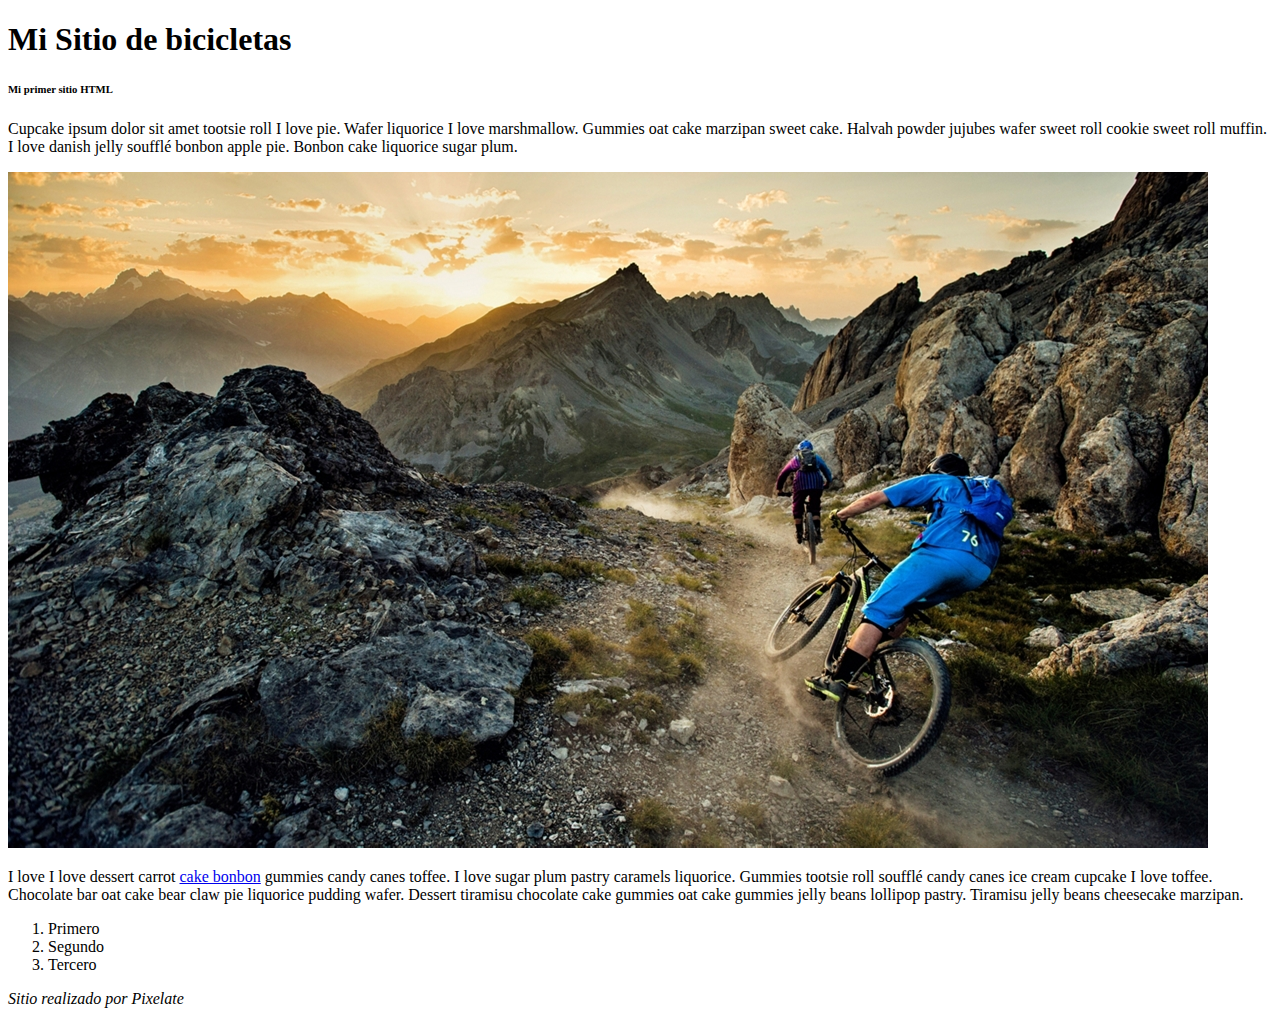
<file: 01_introduccion/index.html>
<!DOCTYPE html>
<html>
	<head>
		<meta charset="utf-8">
		<title>Bicicletas</title>
	</head>
	
	<body>

		<header id="header">
			<h1 id="titulo">Mi Sitio de bicicletas</h1>
			<h6 id="subtitulo" class="clase">Mi primer sitio HTML</h6>
		</header>

		<div id="contenidos">

			<p>Cupcake ipsum dolor sit amet tootsie roll I love pie. Wafer liquorice I love marshmallow. Gummies oat cake marzipan sweet cake. Halvah powder jujubes wafer sweet roll cookie sweet roll muffin. I love danish jelly soufflé bonbon apple pie. Bonbon cake liquorice sugar plum.</p>

			<img src="../_images/bicicleta.jpeg" alt="Bicicletas en terreno">

			<p>I love I love dessert carrot <a href="https://iambaker.net/neapolitan-rose-cake-rosette-cake/">cake bonbon</a> gummies candy canes toffee. I love sugar plum pastry caramels liquorice. Gummies tootsie roll soufflé candy canes ice cream cupcake I love toffee. Chocolate bar oat cake bear claw pie liquorice pudding wafer. Dessert tiramisu chocolate cake gummies oat cake gummies jelly beans lollipop pastry. Tiramisu jelly beans cheesecake marzipan.</p>

			<ol>
				<li>Primero</li>
				<li>Segundo</li>
				<li>Tercero</li>
			</ol>

		</div>

		<footer id="footer">
			<em>Sitio realizado por Pixelate</em>
		</footer>

	</body>
</html>
</file>
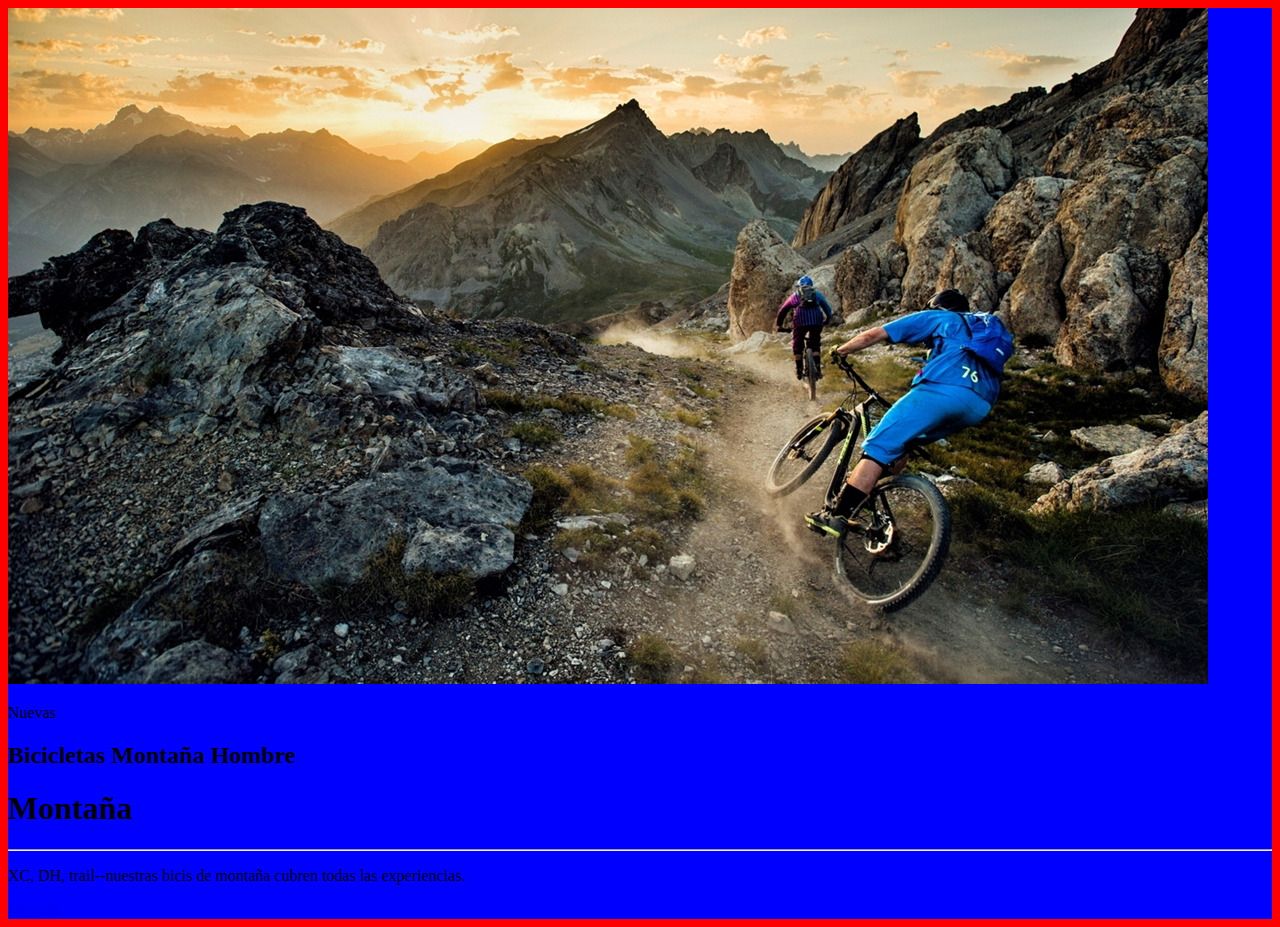
<file: 02_estructura_html/index.html>
<!DOCTYPE html>
<html>
	<head>
		<meta charset="utf-8">
		<title>Tarjeta de contenidos</title>

		<style>
			/* Seleccionar elementos */
			body { /* Selector de etiqueta */
				/* Todo lo que está dentro de las llaves corresponde a las reglas CSS que se aplican al elemento seleccionado. */
				background-color: red;
			}

			.tarjeta{/* Selector por class */
				background-color: blue;	
			}

			#tarjeta-1{/* Selector por ID */}

		</style>

	</head>
	<body>

		<div id="tarjeta-1" class="tarjeta">
			<div class="figura">
				<img src="../_images/bicicleta.jpeg" alt="Bicicletas en la montaña">
				<p>Nuevas</p>
			</div>

			<div class="cuerpo">
				<h2>Bicicletas Montaña Hombre</h2>
				<h1>Montaña</h1>

				<hr>

				<p>XC, DH, trail--nuestras bicis de montaña cubren todas las experiencias.</p>

				<a href="montana-hombre.html" title="Conoce más de nuestras bicicletas de montaña de hombre">Ver más</a>
			</div>
		</div>

	</body>	
</html>
</file>
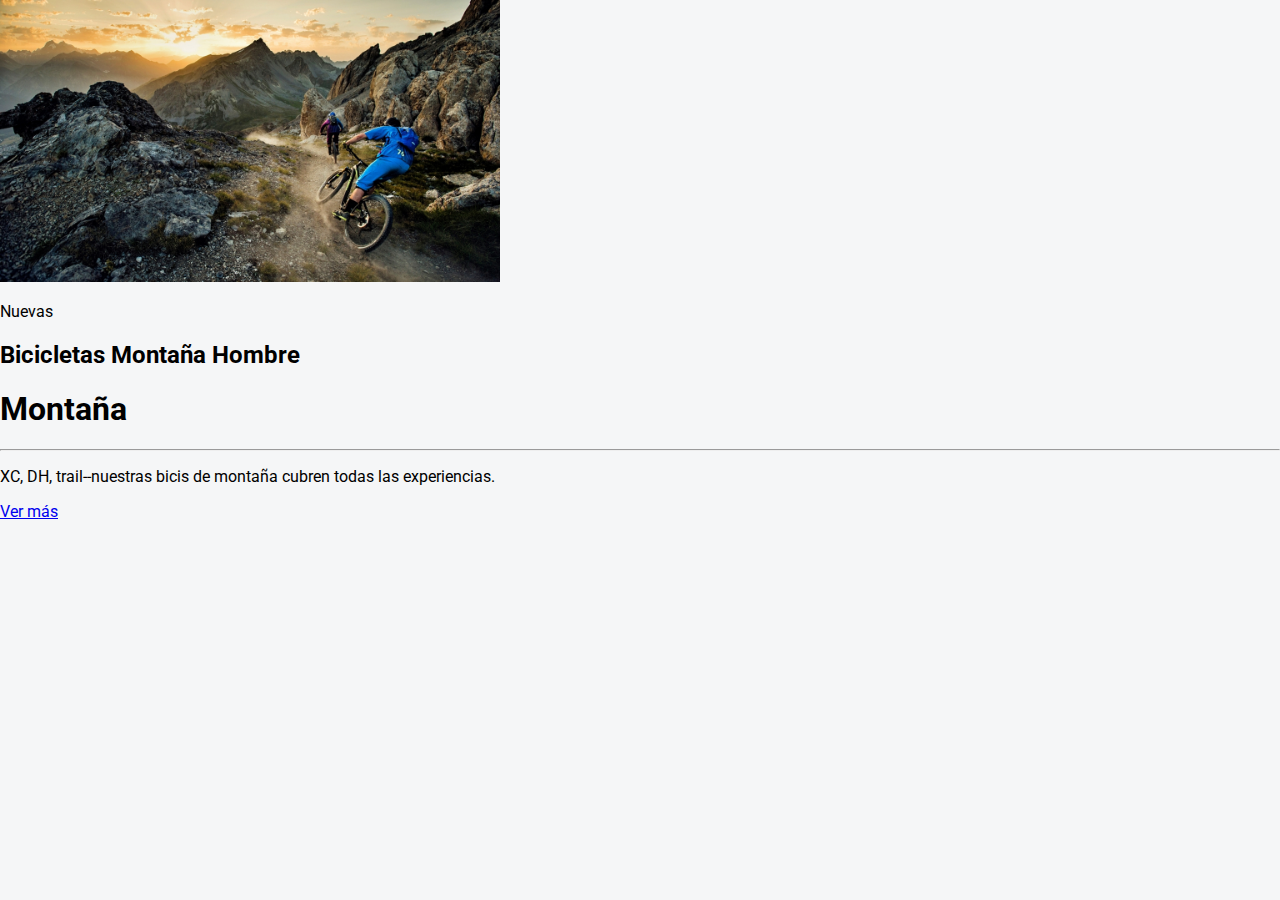
<file: 03_estilos_css/index.html>
<!DOCTYPE html>
<html>
	<head>
		<meta charset="utf-8">
		<title>Tarjeta de contenidos</title>
		<!-- Google Fonts  -->
		<link href="https://fonts.googleapis.com/css?family=Roboto:300,400,700" rel="stylesheet">
		<link type="text/css" rel="stylesheet" href="style.css" >
	</head>
	<body>

		<div id="tarjeta-1" class="tarjeta">
			<div class="figura">
				<img src="../_images/bicicleta.jpeg" alt="Bicicletas en la montaña" width="500">
				<p id="morado" class="tarjeta amarillo">Nuevas</p>
			</div>

			<div class="cuerpo">
				<h2>Bicicletas Montaña Hombre</h2>
				<h1>Montaña</h1>

				<hr>

				<p id="morado">XC, DH, trail--nuestras bicis de montaña cubren todas las experiencias.</p>

				<a href="montana-hombre.html" title="Conoce más de nuestras bicicletas de montaña de hombre">Ver más</a>
			</div>
		</div>

	</body>	
</html>
</file>
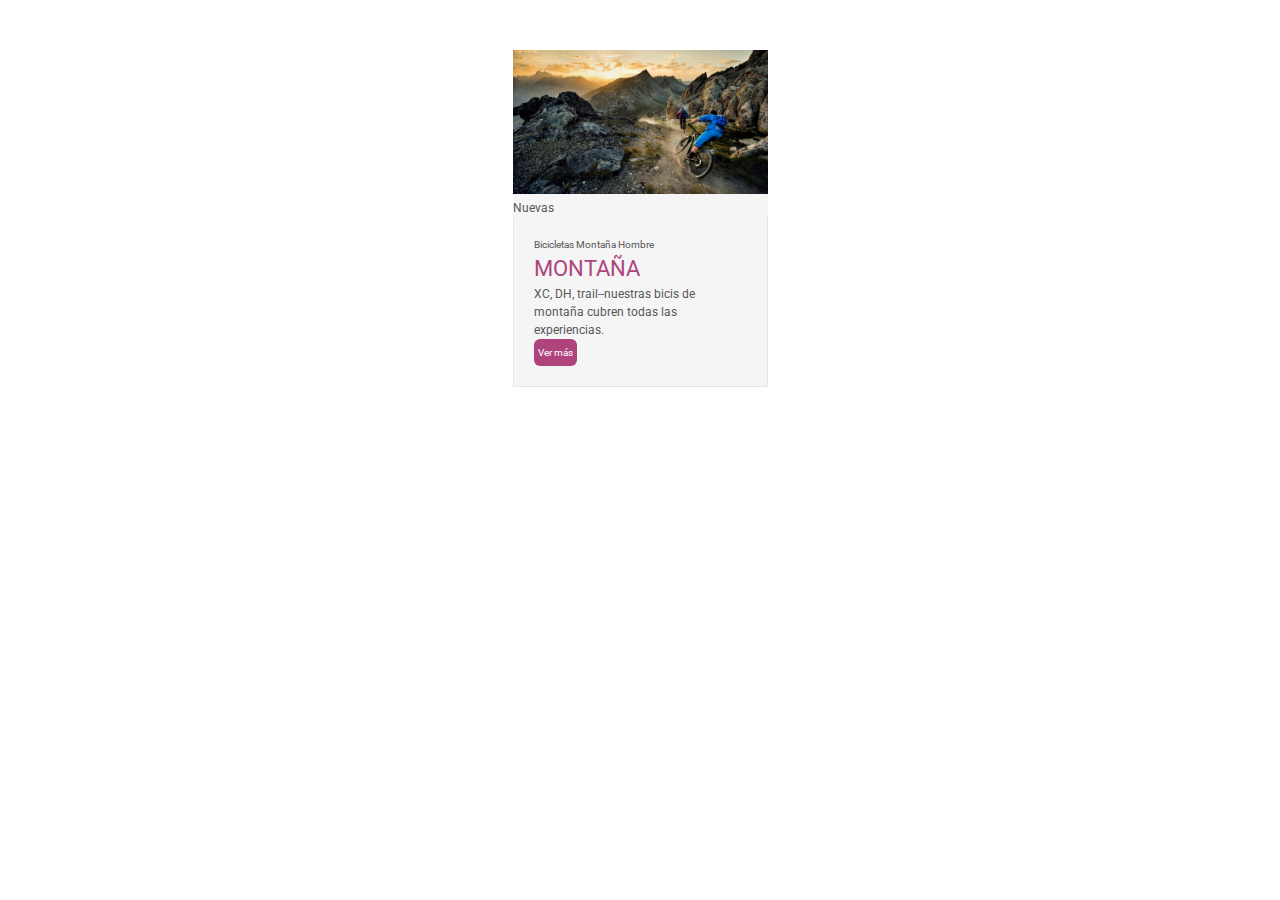
<file: 04_estilos_css/index.html>
<!DOCTYPE html>
<html>
	<head>
		<meta charset="utf-8">
		<title>Tarjeta de contenidos</title>
		<!-- Google Fonts  -->
		<link href="https://fonts.googleapis.com/css?family=Roboto:300,400,700" rel="stylesheet">
		<link rel="stylesheet" href="https://use.fontawesome.com/releases/v5.2.0/css/all.css" integrity="sha384-hWVjflwFxL6sNzntih27bfxkr27PmbbK/iSvJ+a4+0owXq79v+lsFkW54bOGbiDQ" crossorigin="anonymous">
<link type="text/css" rel="stylesheet" href="animate.css" >
		<link type="text/css" rel="stylesheet" href="style.css" >
	</head>
	<body>

		<div class="tarjeta">
			<div class="figura">
				<img src="../_images/bicicleta.jpeg" alt="Bicicletas en la montaña">
				<p>Nuevas</p>
			</div>

			<div class="cuerpo">
				<h2>Bicicletas Montaña Hombre</h2>
				<h1>Montaña</h1>

				<p>XC, DH, trail--nuestras bicis de montaña cubren todas las experiencias.</p>

<a href="montana-hombre.html" title="Conoce más de nuestras bicicletas de montaña de hombre" class="boton">Ver más <i class="fas fa-angle-right"></i></a>
			</div>
		</div>

	</body>	
</html>
</file>
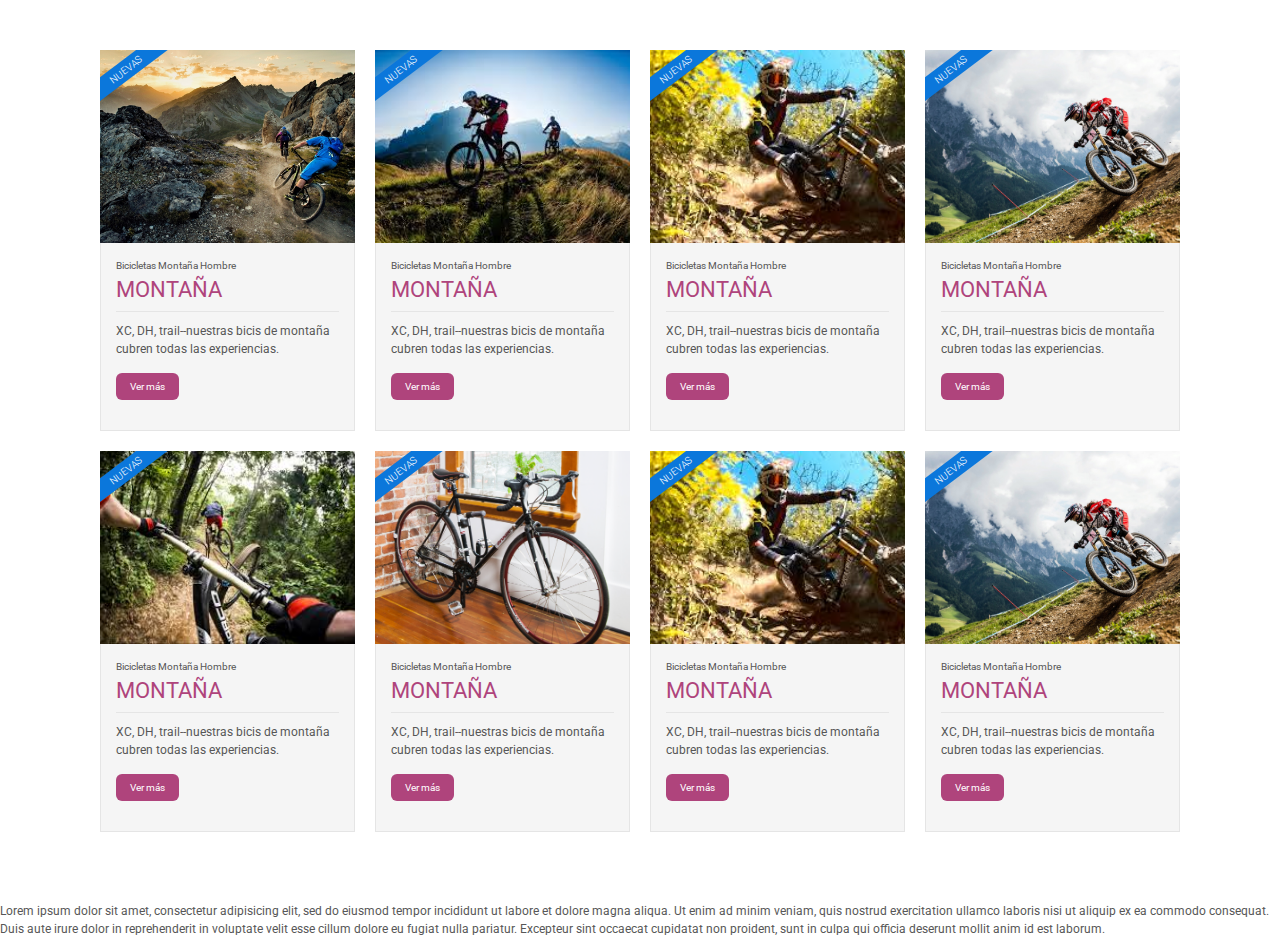
<file: 05_poscionamiento/index.html>
<!DOCTYPE html>
<html>
	<head>
		<meta charset="utf-8">
		<title>Tarjeta de contenidos</title>
		<!-- Google Fonts  -->
		<link href="https://fonts.googleapis.com/css?family=Roboto:300,400,700" rel="stylesheet">
		<link rel="stylesheet" href="https://use.fontawesome.com/releases/v5.2.0/css/all.css" integrity="sha384-hWVjflwFxL6sNzntih27bfxkr27PmbbK/iSvJ+a4+0owXq79v+lsFkW54bOGbiDQ" crossorigin="anonymous">
<link type="text/css" rel="stylesheet" href="animate.css" >
		<link type="text/css" rel="stylesheet" href="style.css" >
	</head>
	<body>

		<div class="tarjetero">

			<div class="tarjeta">
				<div class="figura" style="background-image:url(../_images/bicicleta.jpeg);">
					<!-- <img src="../_images/bicicleta.jpeg" alt="Bicicletas en la montaña"> -->
					<p class="cinta">Nuevas</p>
				</div>

				<div class="cuerpo">
					<h2>Bicicletas Montaña Hombre</h2>
					<h1>Montaña</h1>

					<p>XC, DH, trail--nuestras bicis de montaña cubren todas las experiencias.</p>

					<a href="montana-hombre.html" title="Conoce más de nuestras bicicletas de montaña de hombre" class="boton">Ver más <i class="fas fa-angle-right"></i></a>
				</div>
			</div><!-- .tarjeta -->

			<div class="tarjeta">
				<div class="figura" style="background-image:url(../_images/bicicleta02.jpeg);">
					<!-- <img src="../_images/bicicleta.jpeg" alt="Bicicletas en la montaña"> -->
					<p class="cinta">Nuevas</p>
				</div>

				<div class="cuerpo">
					<h2>Bicicletas Montaña Hombre</h2>
					<h1>Montaña</h1>

					<p>XC, DH, trail--nuestras bicis de montaña cubren todas las experiencias.</p>

					<a href="montana-hombre.html" title="Conoce más de nuestras bicicletas de montaña de hombre" class="boton">Ver más <i class="fas fa-angle-right"></i></a>
				</div>
			</div><!-- .tarjeta -->

			<div class="tarjeta">
				<div class="figura" style="background-image:url(../_images/bicicleta03.jpeg);">
					<!-- <img src="../_images/bicicleta.jpeg" alt="Bicicletas en la montaña"> -->
					<p class="cinta">Nuevas</p>
				</div>

				<div class="cuerpo">
					<h2>Bicicletas Montaña Hombre</h2>
					<h1>Montaña</h1>

					<p>XC, DH, trail--nuestras bicis de montaña cubren todas las experiencias.</p>

					<a href="montana-hombre.html" title="Conoce más de nuestras bicicletas de montaña de hombre" class="boton">Ver más <i class="fas fa-angle-right"></i></a>
				</div>
			</div><!-- .tarjeta -->

			<div class="tarjeta">
				<div class="figura" style="background-image:url(../_images/bicicleta04.jpg);">
					<!-- <img src="../_images/bicicleta.jpeg" alt="Bicicletas en la montaña"> -->
					<p class="cinta">Nuevas</p>
				</div>

				<div class="cuerpo">
					<h2>Bicicletas Montaña Hombre</h2>
					<h1>Montaña</h1>

					<p>XC, DH, trail--nuestras bicis de montaña cubren todas las experiencias.</p>

					<a href="montana-hombre.html" title="Conoce más de nuestras bicicletas de montaña de hombre" class="boton">Ver más <i class="fas fa-angle-right"></i></a>
				</div>
			</div><!-- .tarjeta -->


			<div class="tarjeta">
				<div class="figura" style="background-image:url(../_images/bicicleta05.jpeg);">
					<!-- <img src="../_images/bicicleta.jpeg" alt="Bicicletas en la montaña"> -->
					<p class="cinta">Nuevas</p>
				</div>

				<div class="cuerpo">
					<h2>Bicicletas Montaña Hombre</h2>
					<h1>Montaña</h1>

					<p>XC, DH, trail--nuestras bicis de montaña cubren todas las experiencias.</p>

					<a href="montana-hombre.html" title="Conoce más de nuestras bicicletas de montaña de hombre" class="boton">Ver más <i class="fas fa-angle-right"></i></a>
				</div>
			</div><!-- .tarjeta -->

			<div class="tarjeta">
				<div class="figura" style="background-image:url(../_images/bicicleta06.png);">
					<!-- <img src="../_images/bicicleta.jpeg" alt="Bicicletas en la montaña"> -->
					<p class="cinta">Nuevas</p>
				</div>

				<div class="cuerpo">
					<h2>Bicicletas Montaña Hombre</h2>
					<h1>Montaña</h1>

					<p>XC, DH, trail--nuestras bicis de montaña cubren todas las experiencias.</p>

					<a href="montana-hombre.html" title="Conoce más de nuestras bicicletas de montaña de hombre" class="boton">Ver más <i class="fas fa-angle-right"></i></a>
				</div>
			</div><!-- .tarjeta -->

			<div class="tarjeta">
				<div class="figura" style="background-image:url(../_images/bicicleta03.jpeg);">
					<!-- <img src="../_images/bicicleta.jpeg" alt="Bicicletas en la montaña"> -->
					<p class="cinta">Nuevas</p>
				</div>

				<div class="cuerpo">
					<h2>Bicicletas Montaña Hombre</h2>
					<h1>Montaña</h1>

					<p>XC, DH, trail--nuestras bicis de montaña cubren todas las experiencias.</p>

					<a href="montana-hombre.html" title="Conoce más de nuestras bicicletas de montaña de hombre" class="boton">Ver más <i class="fas fa-angle-right"></i></a>
				</div>
			</div><!-- .tarjeta -->

			<div class="tarjeta">
				<div class="figura" style="background-image:url(../_images/bicicleta04.jpg);">
					<!-- <img src="../_images/bicicleta.jpeg" alt="Bicicletas en la montaña"> -->
					<p class="cinta">Nuevas</p>
				</div>

				<div class="cuerpo">
					<h2>Bicicletas Montaña Hombre</h2>
					<h1>Montaña</h1>

					<p>XC, DH, trail--nuestras bicis de montaña cubren todas las experiencias.</p>

					<a href="montana-hombre.html" title="Conoce más de nuestras bicicletas de montaña de hombre" class="boton">Ver más <i class="fas fa-angle-right"></i></a>
				</div>
			</div><!-- .tarjeta -->


			<div class="clearfix"></div>
		</div><!--.tarjetero -->

		<p>Lorem ipsum dolor sit amet, consectetur adipisicing elit, sed do eiusmod
		tempor incididunt ut labore et dolore magna aliqua. Ut enim ad minim veniam,
		quis nostrud exercitation ullamco laboris nisi ut aliquip ex ea commodo
		consequat. Duis aute irure dolor in reprehenderit in voluptate velit esse
		cillum dolore eu fugiat nulla pariatur. Excepteur sint occaecat cupidatat non
		proident, sunt in culpa qui officia deserunt mollit anim id est laborum.</p>

	</body>	
</html>
</file>
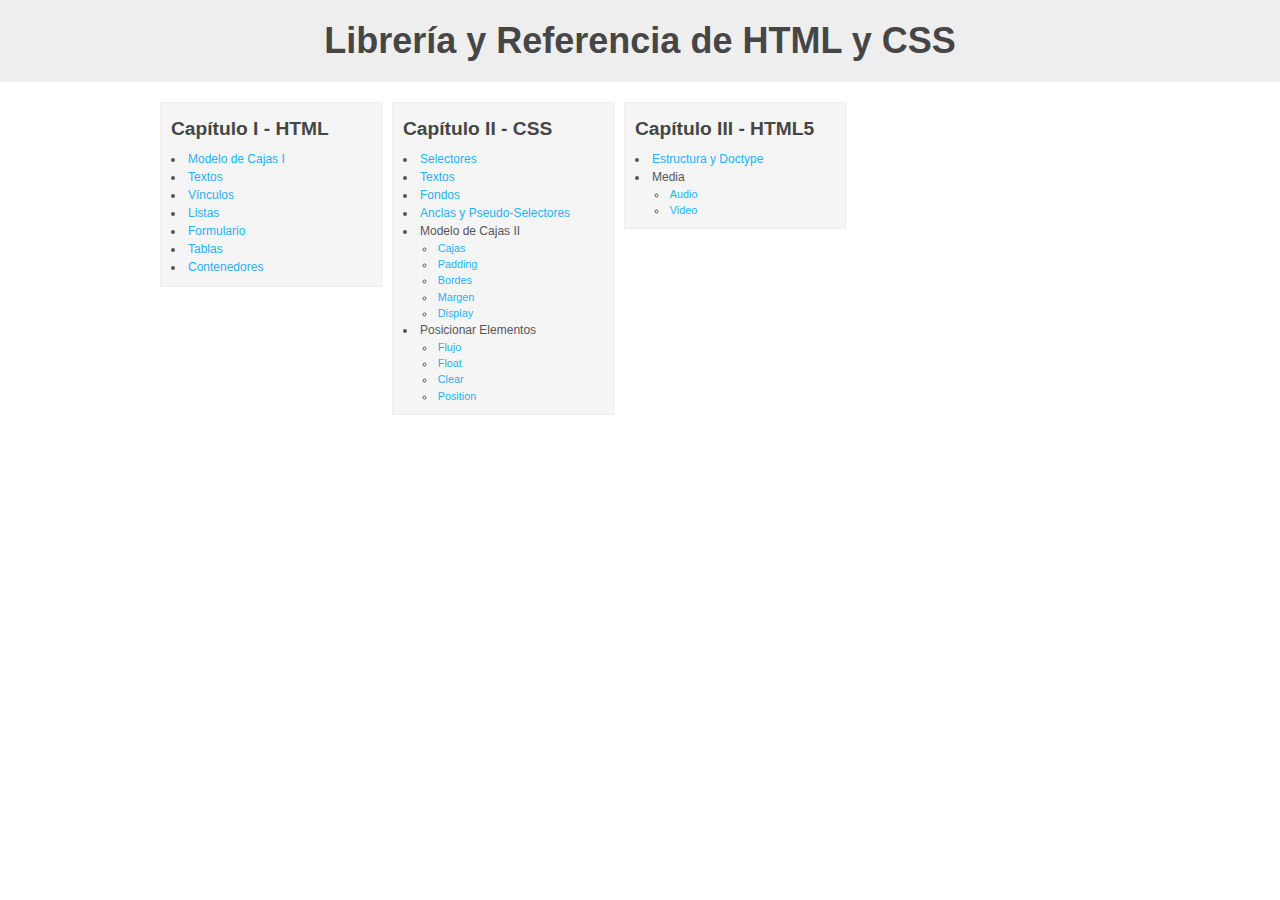
<file: _libreria/index.html>
<!doctype html>
<html lang="en">

<head>

	<meta charset="utf-8">
	<title> Dise&ntilde;o Web </title>
	<link type="text/css" rel="stylesheet" href="stylesheet.css"

</head>

<body>

	<div id="wrapper">

		<div id="header">

			<h1 class="header-main">Librer&iacute;a y Referencia de HTML y CSS</h1>

		</div>

		<div id="content-main">

			<div class="article-main">
				<h2>Cap&iacute;tulo I - HTML</h2>
				<ul>
					<li><a href="libreria-html/01-modelo-de-cajas/index.html">Modelo de Cajas I</a></li>
					<li><a href="libreria-html/02-texto/index.html">Textos</a></li>
					<li><a href="libreria-html/03-vinculos/index.html">V&iacute;nculos</a></li>
					<li><a href="libreria-html/04-listas/index.html">Listas</a></li>
					<li><a href="libreria-html/05-formularios/index.html">Formulario</a></li>
					<li><a href="libreria-html/06-tablas/index.html">Tablas</a></li>
					<li><a href="libreria-html/07-contenedores/index.html">Contenedores</a></li>

				</ul>
			</div><!--.article-->

			<div class="article-main">
				<h2>Cap&iacute;tulo II - CSS</h2>
				<ul>
					<li><a href="libreria-css/01-selectores/index.html">Selectores</a></li>
					<li><a href="libreria-css/02-texto/index.html">Textos</a></li>
					<li><a href="libreria-css/03-fondos/index.html">Fondos</a></li>
					<li><a href="libreria-css/04-anclas/index.html">Anclas y Pseudo-Selectores</a></li>
					<li>
						Modelo de Cajas II
						<ul>
							<li><a href="libreria-css/05-cajas/index.html">Cajas</a></li>
							<li><a href="libreria-css/05-cajas/pag2.html">Padding</a></li>
							<li><a href="libreria-css/05-cajas/pag3.html">Bordes</a></li>
							<li><a href="libreria-css/05-cajas/pag4.html">Margen</a></li>
							<li><a href="libreria-css/05-cajas/pag5.html">Display</a></li>
						</ul>
					</li>
					<li>
						Posicionar Elementos
						<ul>
							<li><a href="libreria-css/06-posicionar/index.html">Flujo</a></li>
							<li><a href="libreria-css/06-posicionar/pag2.html">Float</a></li>
							<li><a href="libreria-css/06-posicionar/pag3.html">Clear</a></li>
							<li><a href="libreria-css/06-posicionar/pag4.html">Position</a></li>
						</ul>
					</li>
				</ul>
			</div><!--.article-->

			<div class="article-main">
				<h2>Cap&iacute;tulo III - HTML5</h2>
				<ul>
					<li><a href="libreria-html5/01-doctype/index.html">Estructura y Doctype</a></li>
					<li>
						Media
						<ul>
							<li><a href="libreria-html5/02-media/index.html">Audio</a></li>
							<li><a href="libreria-html5/02-media/pag02.html">Video</a></li>
						</ul>
					</li>
				</ul>
			</div><!--.article-->

		</div><!-- div=content-->
	</div><!-- div=wrapper -->

</body>
</html>
</file>
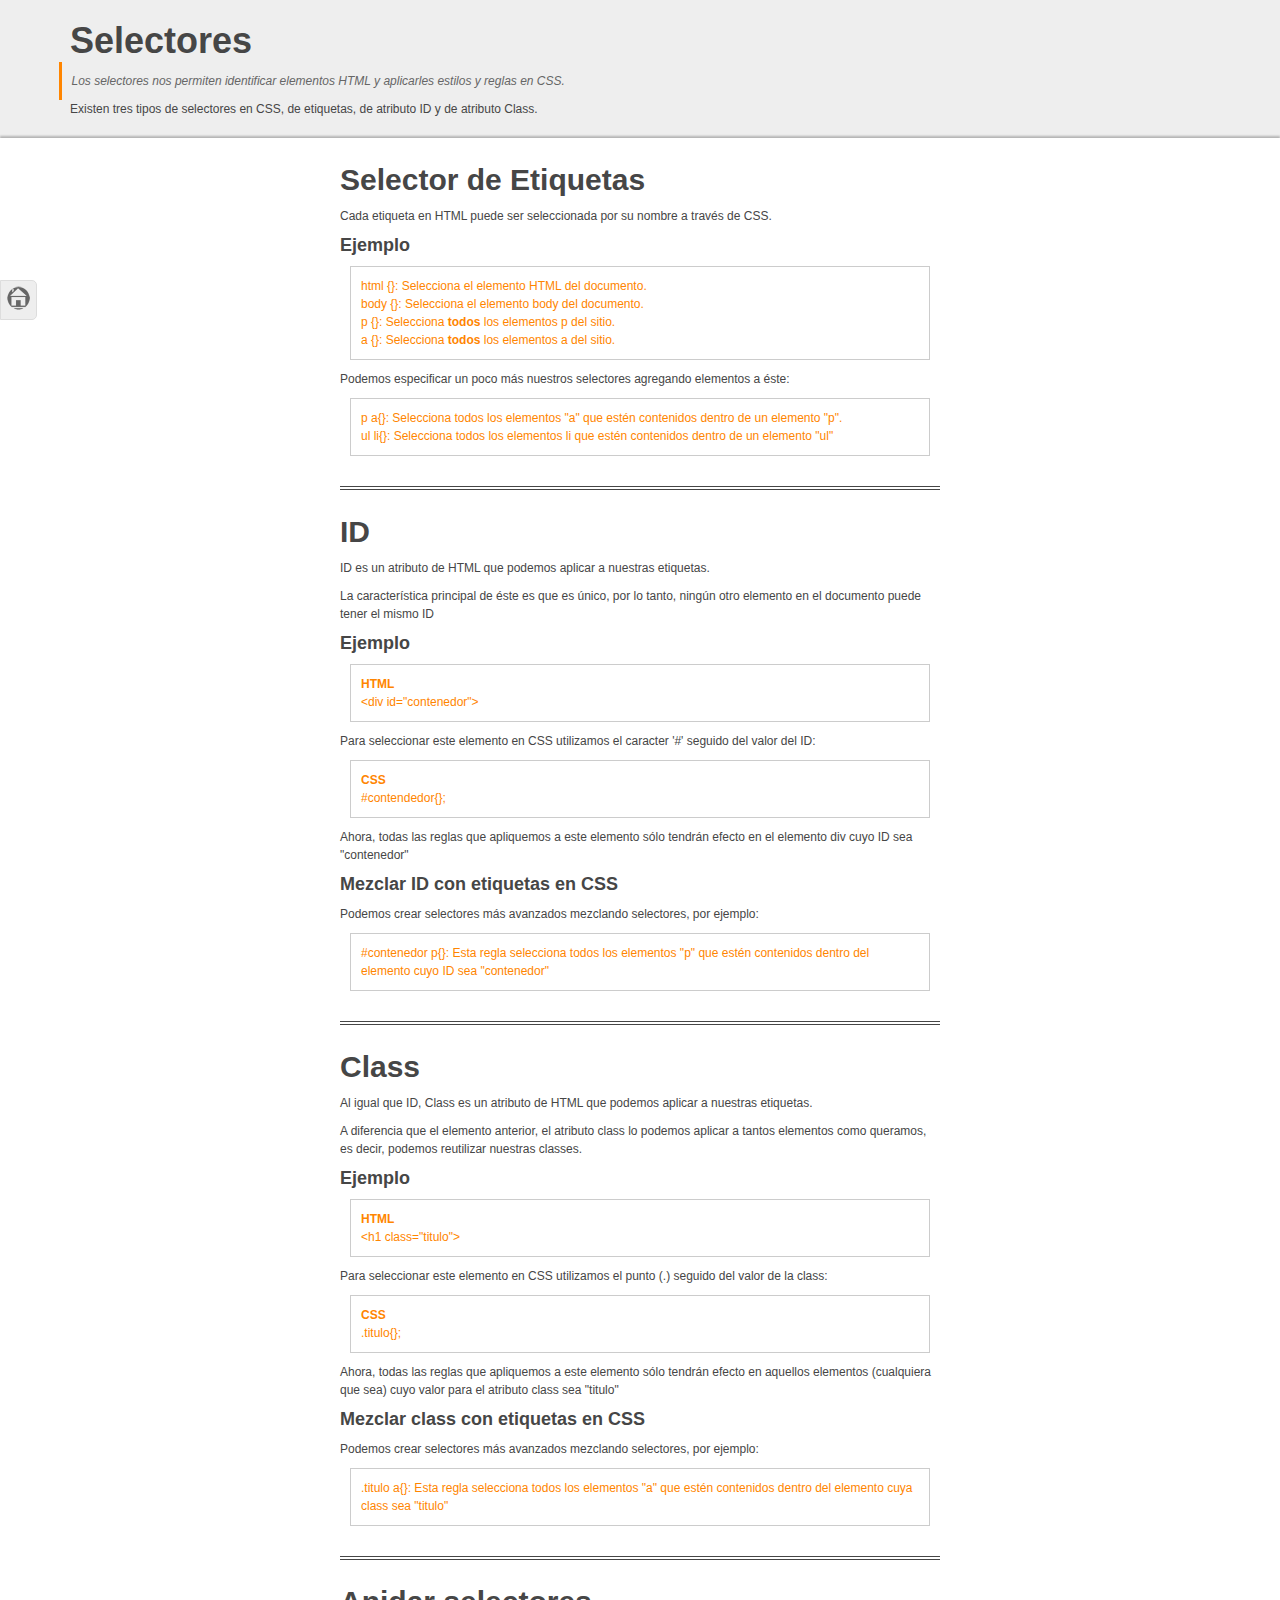
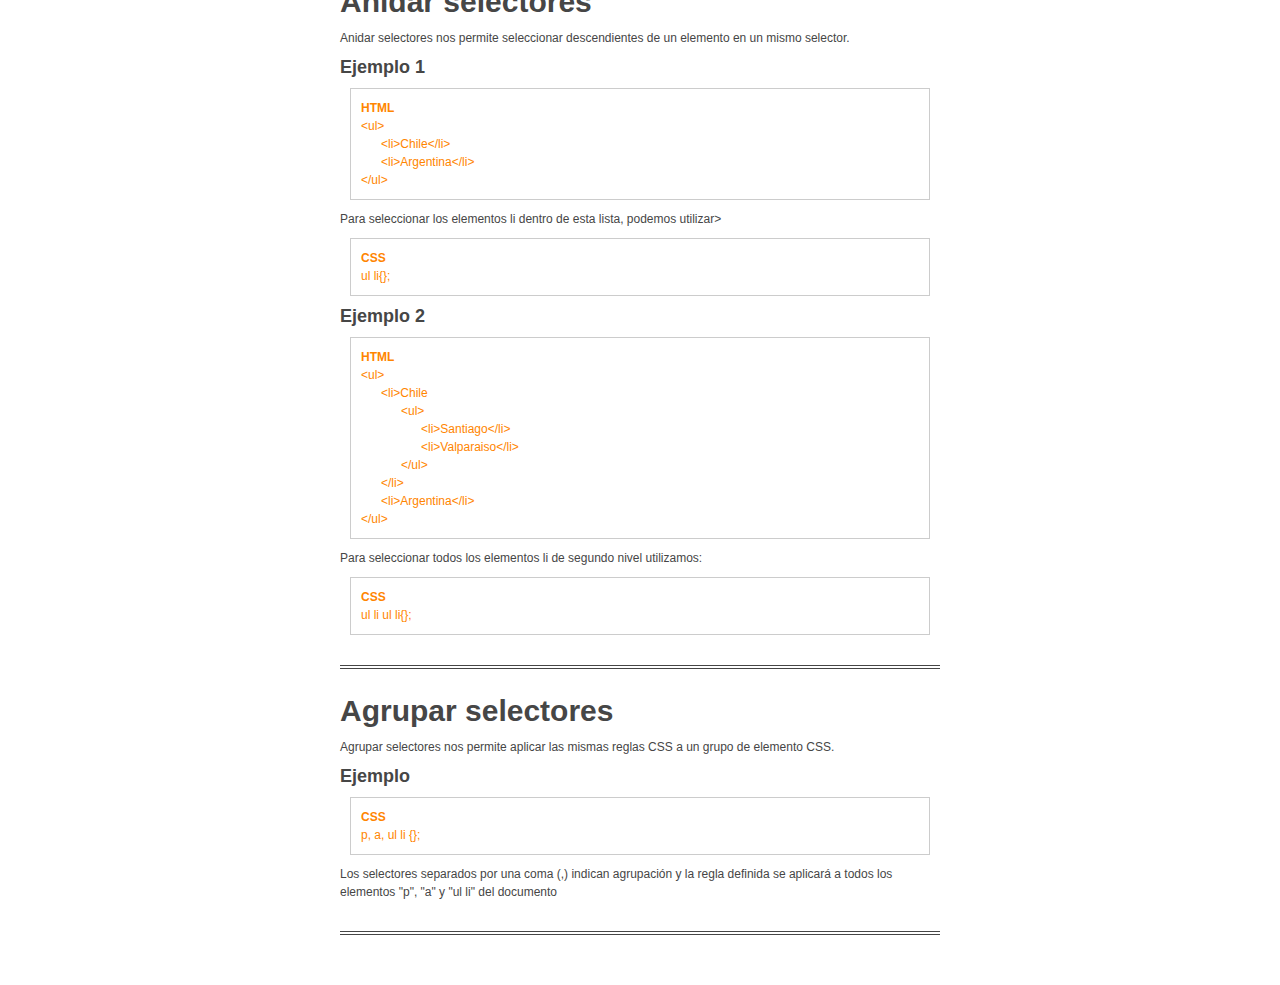
<file: _libreria/libreria-css/01-selectores/index.html>
<!doctype html>
<html lang="en">

<head>

	<meta charset="utf-8">
	<title>CSS - Selectores</title>
	<link type="text/css" rel="stylesheet" href="../../stylesheet.css"
    
</head>

<body>
	<div id="home-link">
		<a href="../../index.html" title="Volver al home"><img src="../../img/home.png" alt="Icono home" /></a>
	</div>

	<div id="wrapper">

		<div id="header">
			<h1>Selectores</h1>
			<blockquote><p>Los selectores nos permiten identificar elementos HTML y aplicarles estilos y reglas en CSS.</p></blockquote>
			<p>Existen tres tipos de selectores en CSS, de etiquetas, de atributo ID y de atributo Class.</p>
		</div>
		
		<div id="content">
	
			<div class="article">
			
				<h2>Selector de Etiquetas</h2>
				<p>Cada etiqueta en HTML puede ser seleccionada por su nombre a través de CSS.</p>
				<h4>Ejemplo</h4>
				<code>
					<span>html {}: Selecciona el elemento HTML del documento.</span>
					<span>body {}: Selecciona el elemento body del documento.</span>
					<span>p {}: Selecciona <strong>todos</strong> los elementos p del sitio.</span>
					<span>a {}: Selecciona <strong>todos</strong> los elementos a del sitio.</span>
				</code>
				
				<p>Podemos especificar un poco más nuestros selectores agregando elementos a éste:</p>
				<code>
					<span>p a{}: Selecciona todos los elementos "a" que estén contenidos dentro de un elemento "p".</span>
					<span>ul li{}: Selecciona todos los elementos li que estén contenidos dentro de un elemento "ul"</span>
				</code>
				
			</div><!--.article-->
			
			<div class="article">
			
				<h2>ID</h2>
				<p>ID es un atributo de HTML que podemos aplicar a nuestras etiquetas.</p>
				<p>La característica principal de éste es que es único, por lo tanto, ningún otro elemento en el documento puede tener el mismo ID</p>
				<h4>Ejemplo</h4>
				<code>
					<span><strong>HTML</strong></span>			
					<span>&lt;div id="contenedor"&gt;</span>
				</code>
				<p>Para seleccionar este elemento en CSS utilizamos el caracter '#' seguido del valor del ID:</p>
				<code>
					<span><strong>CSS</strong></span>	
					<span>#contendedor{};</span>
				</code>
				<p>Ahora, todas las reglas que apliquemos a este elemento sólo tendrán efecto en el elemento div cuyo ID sea "contenedor"</p>
				<h4>Mezclar ID con etiquetas en CSS</h4>
				<p>Podemos crear selectores más avanzados mezclando selectores, por ejemplo:</p>
				<code>
					<span>#contenedor p{}: Esta regla selecciona todos los elementos "p" que estén contenidos dentro del elemento cuyo ID sea "contenedor"</span>
				</code>
				
			</div><!--.article-->
			
			<div class="article">
			
				<h2>Class</h2>
				<p>Al igual que ID, Class es un atributo de HTML que podemos aplicar a nuestras etiquetas.</p>
				<p>A diferencia que el elemento anterior, el atributo class lo podemos aplicar a tantos elementos como queramos, es decir, podemos reutilizar nuestras classes.</p>
				<h4>Ejemplo</h4>
				<code>
					<span><strong>HTML</strong></span>			
					<span>&lt;h1 class="titulo"&gt;</span>
				</code>
				<p>Para seleccionar este elemento en CSS utilizamos el punto (.) seguido del valor de la class:</p>
				<code>
					<span><strong>CSS</strong></span>	
					<span>.titulo{};</span>
				</code>
				<p>Ahora, todas las reglas que apliquemos a este elemento sólo tendrán efecto en aquellos elementos (cualquiera que sea) cuyo valor para el atributo class sea "titulo"</p>
				<h4>Mezclar class con etiquetas en CSS</h4>
				<p>Podemos crear selectores más avanzados mezclando selectores, por ejemplo:</p>
				<code>
					<span>.titulo a{}: Esta regla selecciona todos los elementos "a" que estén contenidos dentro del elemento cuya class sea "titulo"</span>
				</code>
				
			</div><!--.article-->
			
			<div class="article">
			
				<h2>Anidar selectores</h2>
				<p>Anidar selectores nos permite seleccionar descendientes de un elemento en un mismo selector.</p>
				<h4>Ejemplo 1</h4>			
				<code>
					<span><strong>HTML</strong></span>
					<span>&lt;ul&gt;</span>
					<span class="indentx1">&lt;li&gt;Chile&lt;/li&gt;</span>
					<span class="indentx1">&lt;li&gt;Argentina&lt;/li&gt;</span>
					<span>&lt;/ul&gt;</span>
				</code>
				<p>Para seleccionar los elementos li dentro de esta lista, podemos utilizar></p>
				<code>
					<span><strong>CSS</strong></span>	
					<span>ul li{};</span>
				</code>
				<h4>Ejemplo 2</h4>
				<code>
					<span><strong>HTML</strong></span>
					<span>&lt;ul&gt;</span>
					<span class="indentx1">&lt;li&gt;Chile</span>
						<span class="indentx2">&lt;ul&gt;</span>
							<span class="indentx3">&lt;li&gt;Santiago&lt;/li&gt;</span>
							<span class="indentx3">&lt;li&gt;Valparaiso&lt;/li&gt;</span>
						<span class="indentx2">&lt;/ul&gt;</span>
					<span class="indentx1">&lt;/li&gt;</span>
					<span class="indentx1">&lt;li&gt;Argentina&lt;/li&gt;</span>
					<span>&lt;/ul&gt;</span>
				</code>
				<p>Para seleccionar todos los elementos li de segundo nivel utilizamos:</p>
				<code>
					<span><strong>CSS</strong></span>	
					<span>ul li ul li{};</span>
				</code>
				
			</div><!--.article-->
			
			<div class="article">
			
				<h2>Agrupar selectores</h2>
				<p>Agrupar selectores nos permite aplicar las mismas reglas CSS a un grupo de elemento CSS.</p>
				<h4>Ejemplo</h4>			
				<code>
					<span><strong>CSS</strong></span>	
					<span>p, a, ul li {};</span>
				</code>
				<p>Los selectores separados por una coma (,) indican agrupación y la regla definida se aplicará a todos los elementos "p", "a" y "ul li" del documento</p>
				
			</div><!--.article-->
			
		</div><!--#content-->
	</div><!-- #wrapper -->

</body>
</html>
</file>
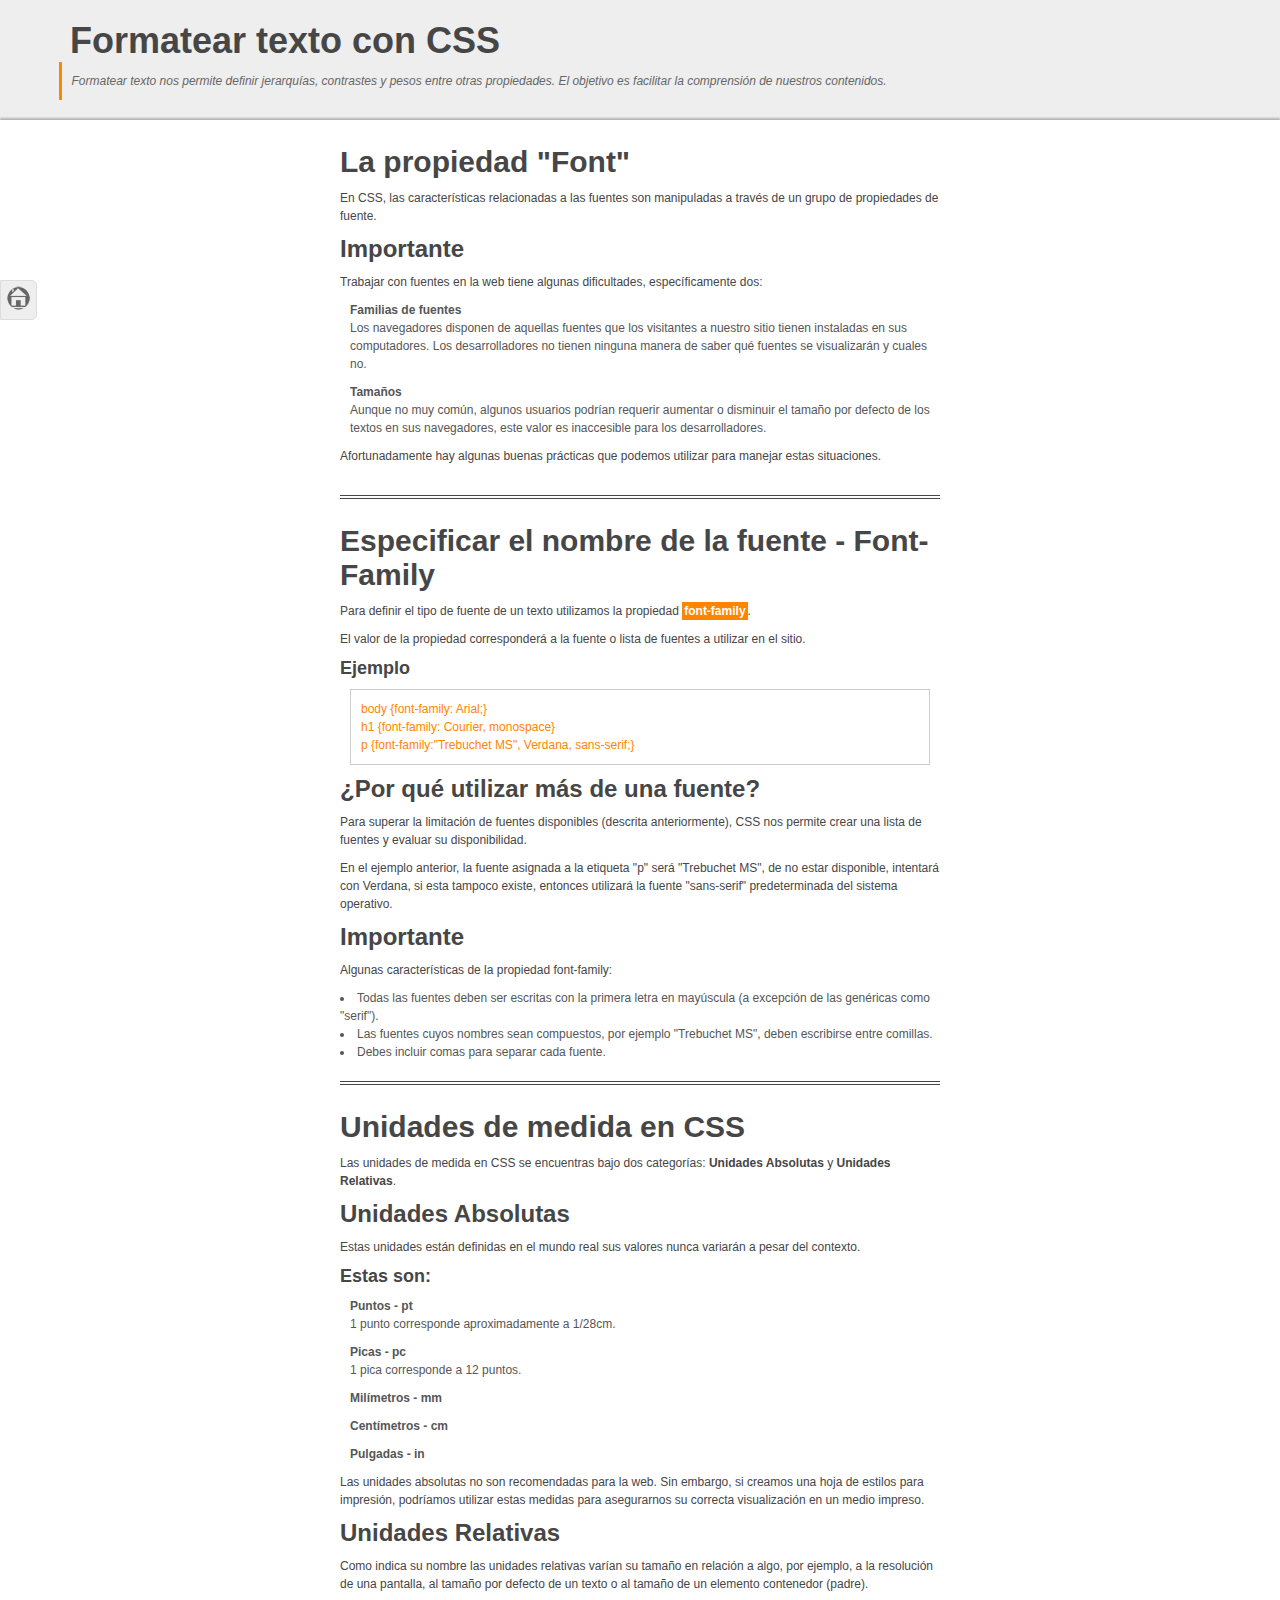
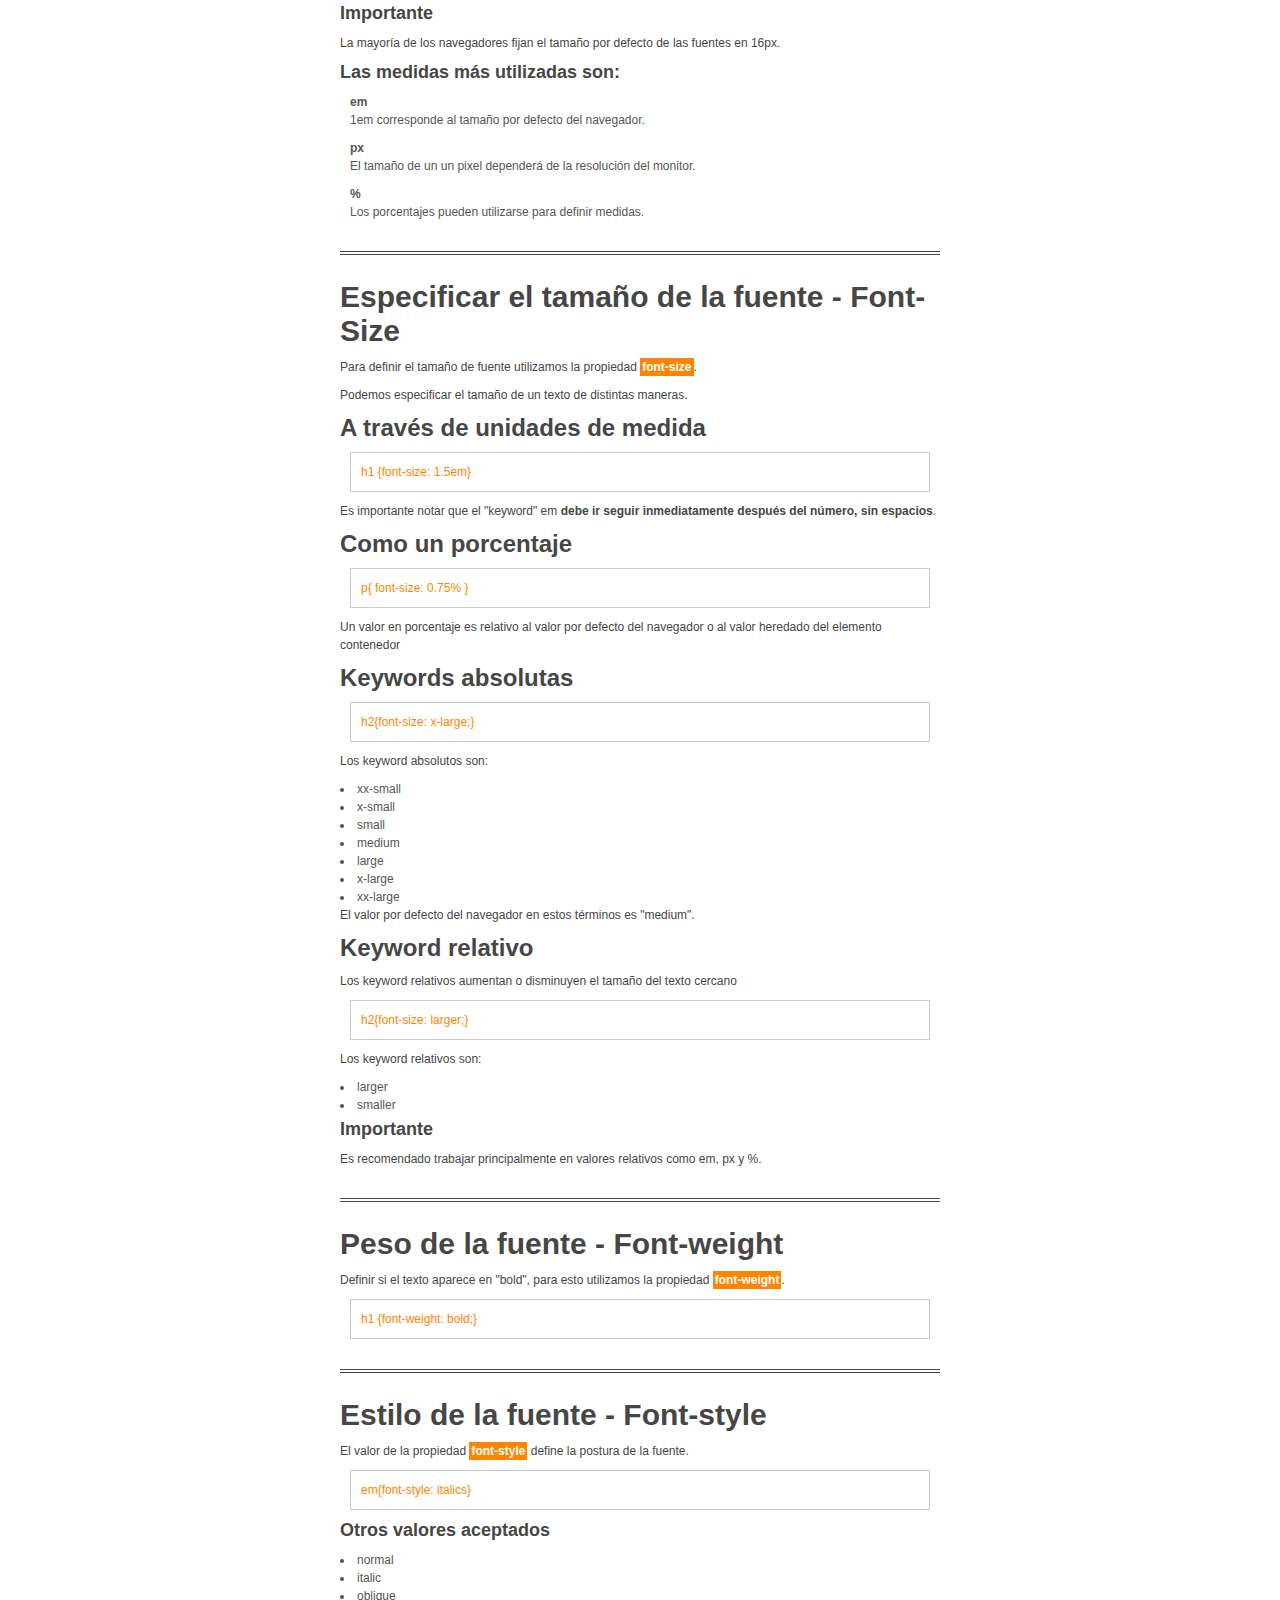
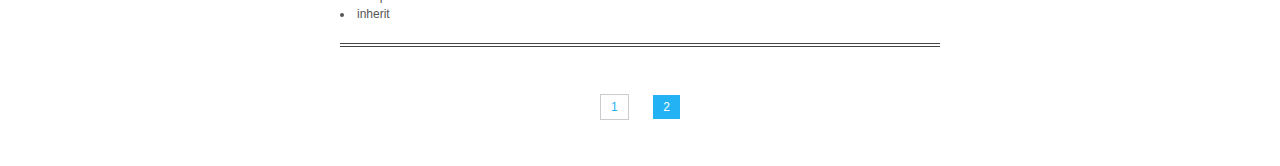
<file: _libreria/libreria-css/02-texto/index.html>
<!doctype html>
<html lang="en">

<head>

	<meta charset="utf-8">
	<title>CSS - Textos</title>
	<link type="text/css" rel="stylesheet" href="../../stylesheet.css"
    
</head>

<body>
	<div id="home-link">
		<a href="../../index.html" title="Volver al home"><img src="../../img/home.png" alt="Icono home" /></a>
	</div>

	<div id="wrapper">

		<div id="header">
			<h1>Formatear texto con CSS</h1>
			<blockquote><p>Formatear texto nos permite definir jerarquías, contrastes y pesos entre otras propiedades. El objetivo es facilitar la comprensión de nuestros contenidos.</p></blockquote>
		</div>
		
		<div id="content">
	
			<div class="article">
			
				<h2>La propiedad "Font"</h2>
				<p>En CSS, las características relacionadas a las fuentes son manipuladas a través de un grupo de propiedades de fuente.</p>
				<h3>Importante</h3>
				<p>Trabajar con fuentes en la web tiene algunas dificultades, específicamente dos:</p>
				<dl>
					<dt>Familias de fuentes</dt>
					<dd>Los navegadores disponen de aquellas fuentes que los visitantes a nuestro sitio tienen instaladas en sus computadores. Los desarrolladores no tienen ninguna manera de saber qué fuentes se visualizarán y cuales no.</dd>
					<dt>Tamaños</dt>
					<dd>Aunque no muy común, algunos usuarios podrían requerir aumentar o disminuir el tamaño por defecto de los textos en sus navegadores, este valor es inaccesible para los desarrolladores.</dd>
				</dl>
				<p>Afortunadamente hay algunas buenas prácticas que podemos utilizar para manejar estas situaciones.</p>
			</div><!--.article-->
			
			<div class="article">
			
				<h2>Especificar el nombre de la fuente - Font-Family</h2>
				<p>Para definir el tipo de fuente de un texto utilizamos la propiedad <span class="highlight">font-family</span>.</p>
				<p>El valor de la propiedad corresponderá a la fuente o lista de fuentes a utilizar en el sitio.</p>
				<h4>Ejemplo</h4>
				<code>				
					<span>body {font-family: Arial;}</span>
					<span>h1 {font-family: Courier, monospace}</span>
					<span>p {font-family:"Trebuchet MS", Verdana, sans-serif;}</span>
				</code>
				<h3>&iquest;Por qué utilizar más de una fuente?</h3>
				<p>Para superar la limitación de fuentes disponibles (descrita anteriormente), CSS nos permite crear una lista de fuentes y evaluar su disponibilidad.</p>
				<p>En el ejemplo anterior, la fuente asignada a la etiqueta "p" será "Trebuchet MS", de no estar disponible, intentará con Verdana, si esta tampoco existe, entonces utilizará la fuente "sans-serif" predeterminada del sistema operativo.</p>
				<h3>Importante</h3>
				<p>Algunas características de la propiedad font-family:</p>
				<ul>
					<li>Todas las fuentes deben ser escritas con la primera letra en mayúscula (a excepción de las genéricas como "serif").</li>
					<li>Las fuentes cuyos nombres sean compuestos, por ejemplo "Trebuchet MS", deben escribirse entre comillas.</li>
					<li>Debes incluir comas para separar cada fuente.</li>
				</ul>
				
			</div><!--.article-->
			
			<div class="article">
				<h2>Unidades de medida en CSS</h2>
				<p>Las unidades de medida en CSS se encuentras bajo dos categorías: <strong>Unidades Absolutas</strong> y <strong>Unidades Relativas</strong>.</p>
				<h3>Unidades Absolutas</h3>
				<p>Estas unidades están definidas en el mundo real sus valores nunca variarán a pesar del contexto.</p>
				<h4>Estas son:</h4>
				<dl>
					<dt>Puntos - pt</dt>
					<dd>1 punto corresponde aproximadamente a 1/28cm.</dd>
					<dt>Picas - pc</dt>
					<dd>1 pica corresponde a 12 puntos.</dd>
					<dt>Milímetros - mm</dt>
					<dd></dd>
					<dt>Centímetros - cm</dt>
					<dd></dd>
					<dt>Pulgadas - in</dt>
					<dd></dd>
				</dl>
				<p>Las unidades absolutas no son recomendadas para la web. Sin embargo, si creamos una hoja de estilos para impresión, podríamos utilizar estas medidas para asegurarnos su correcta visualización en un medio impreso.</p>
				
				<h3>Unidades Relativas</h3>
				<p>Como indica su nombre las unidades relativas varían su tamaño en relación a algo, por ejemplo, a la resolución de una pantalla, al tamaño por defecto de un texto o al tamaño de un elemento contenedor (padre).</p>
				<h4>Importante</h4>
				<p>La mayoría de los navegadores fijan el tamaño por defecto de las fuentes en 16px.</p>
				<h4>Las medidas más utilizadas son:</h4>
				<dl>
					<dt>em</dt>
					<dd>1em corresponde al tamaño por defecto del navegador.</dd>
					<dt>px</dt>
					<dd>El tamaño de un un pixel dependerá de la resolución del monitor.</dd>
					<dt>%</dt>
					<dd>Los porcentajes pueden utilizarse para definir medidas.</dd>
				</dl>
			</div><!--.article-->
			
			<div class="article">
			
				<h2>Especificar el tamaño de la fuente - Font-Size</h2>
				<p>Para definir el tamaño de fuente utilizamos la propiedad <span class="highlight">font-size</span>.</p>
				<p>Podemos especificar el tamaño de un texto de distintas maneras.</p>
				<h3>A través de unidades de medida</h3>
				<code>				
					<span>h1 {font-size: 1.5em}</span>
				</code>
				<p>Es importante notar que el "keyword" em <strong>debe ir seguir inmediatamente después del número, sin espacios</strong>.</p>
				<h3>Como un porcentaje</h3>
				<code>				
					<span>p{ font-size: 0.75% }</span>
				</code>
				<p>Un valor en porcentaje es relativo al valor por defecto del navegador o al valor heredado del elemento contenedor</p>
				<h3>Keywords absolutas</h3>
				<code>
					<span>h2{font-size: x-large;}
				</code>
				<p>Los keyword absolutos son:</p>
				<ul>
					<li>xx-small</li>
					<li>x-small</li>
					<li>small</li>
					<li>medium</li>
					<li>large</li>
					<li>x-large</li>
					<li>xx-large</li>
				</ul>
				<p>El valor por defecto del navegador en estos términos es "medium".</p>
				<h3>Keyword relativo</h3>
				<p>Los keyword relativos aumentan o disminuyen el tamaño del texto cercano</p>
				<code>
					<span>h2{font-size: larger;}
				</code>
				<p>Los keyword relativos son:</p>
				<ul>
					<li>larger</li>
					<li>smaller</li>
				</ul>
				
				<h4>Importante</h4>
				<p>Es recomendado trabajar principalmente en valores relativos como em, px y %.</p>
			</div><!--.article-->
			
			<div class="article">
				<h2>Peso de la fuente - Font-weight</h2>
				<p>Definir si el texto aparece en "bold", para esto utilizamos la propiedad <span class="highlight">font-weight</span>.</p>
				<code>
					<span>h1 {font-weight: bold;}</span>
				</code>
			</div><!--.article-->
			
			<div class="article">
				<h2>Estilo de la fuente - Font-style</h2>
				<p>El valor de la propiedad <span class="highlight">font-style</span> define la postura de la fuente.</p>
				<code>
					<span>em{font-style: italics}</span>
				</code>
				<h4>Otros valores aceptados</h4>
				<ul>
					<li>normal</li>
					<li>italic</li>
					<li>oblique</li>
					<li>inherit</li>
				</ul>
			</div><!--.article-->
			
		</div><!--#content-->
	</div><!-- #wrapper -->
	
	<div id="paginacion">
		<ul>
			<li><a href="#" class="actual">1</a></li>
			<li><a href="pag2.html">2</a></li>						
		</ul>
	</div>

</body>
</html>
</file>
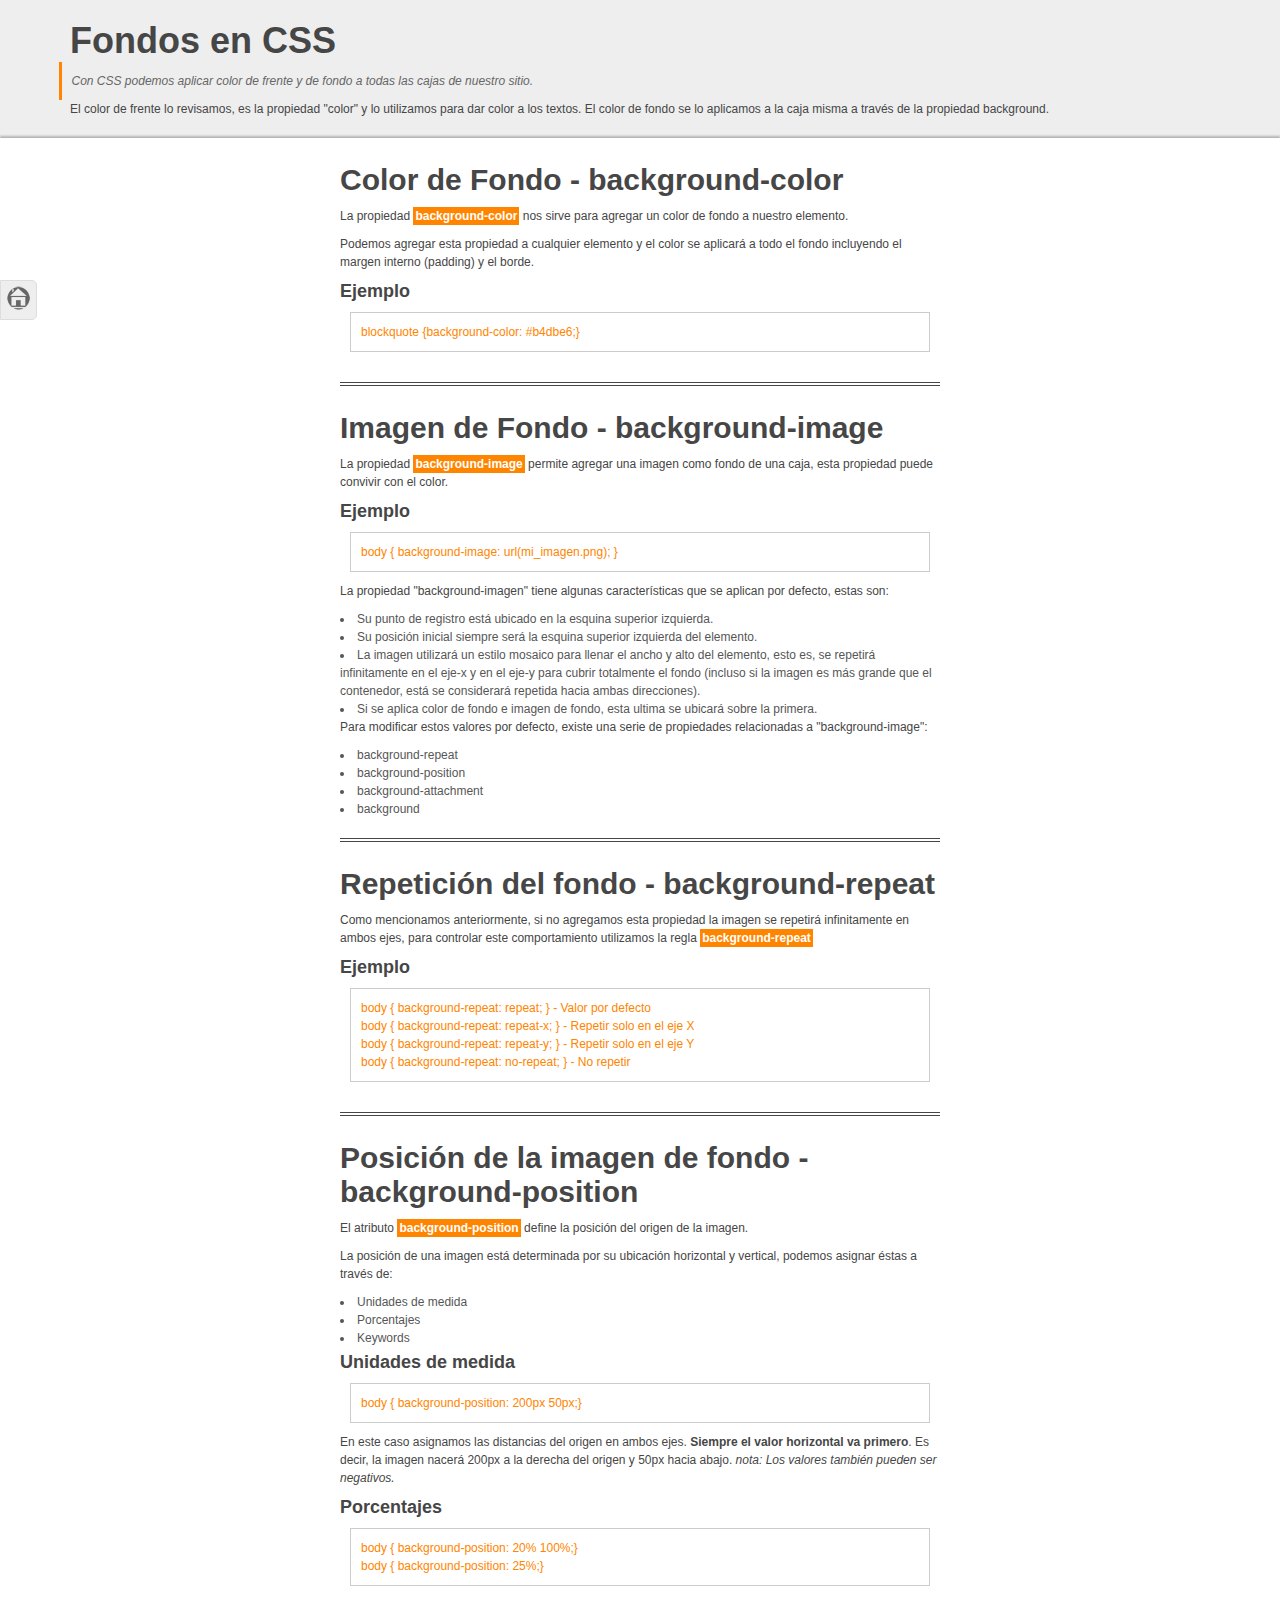
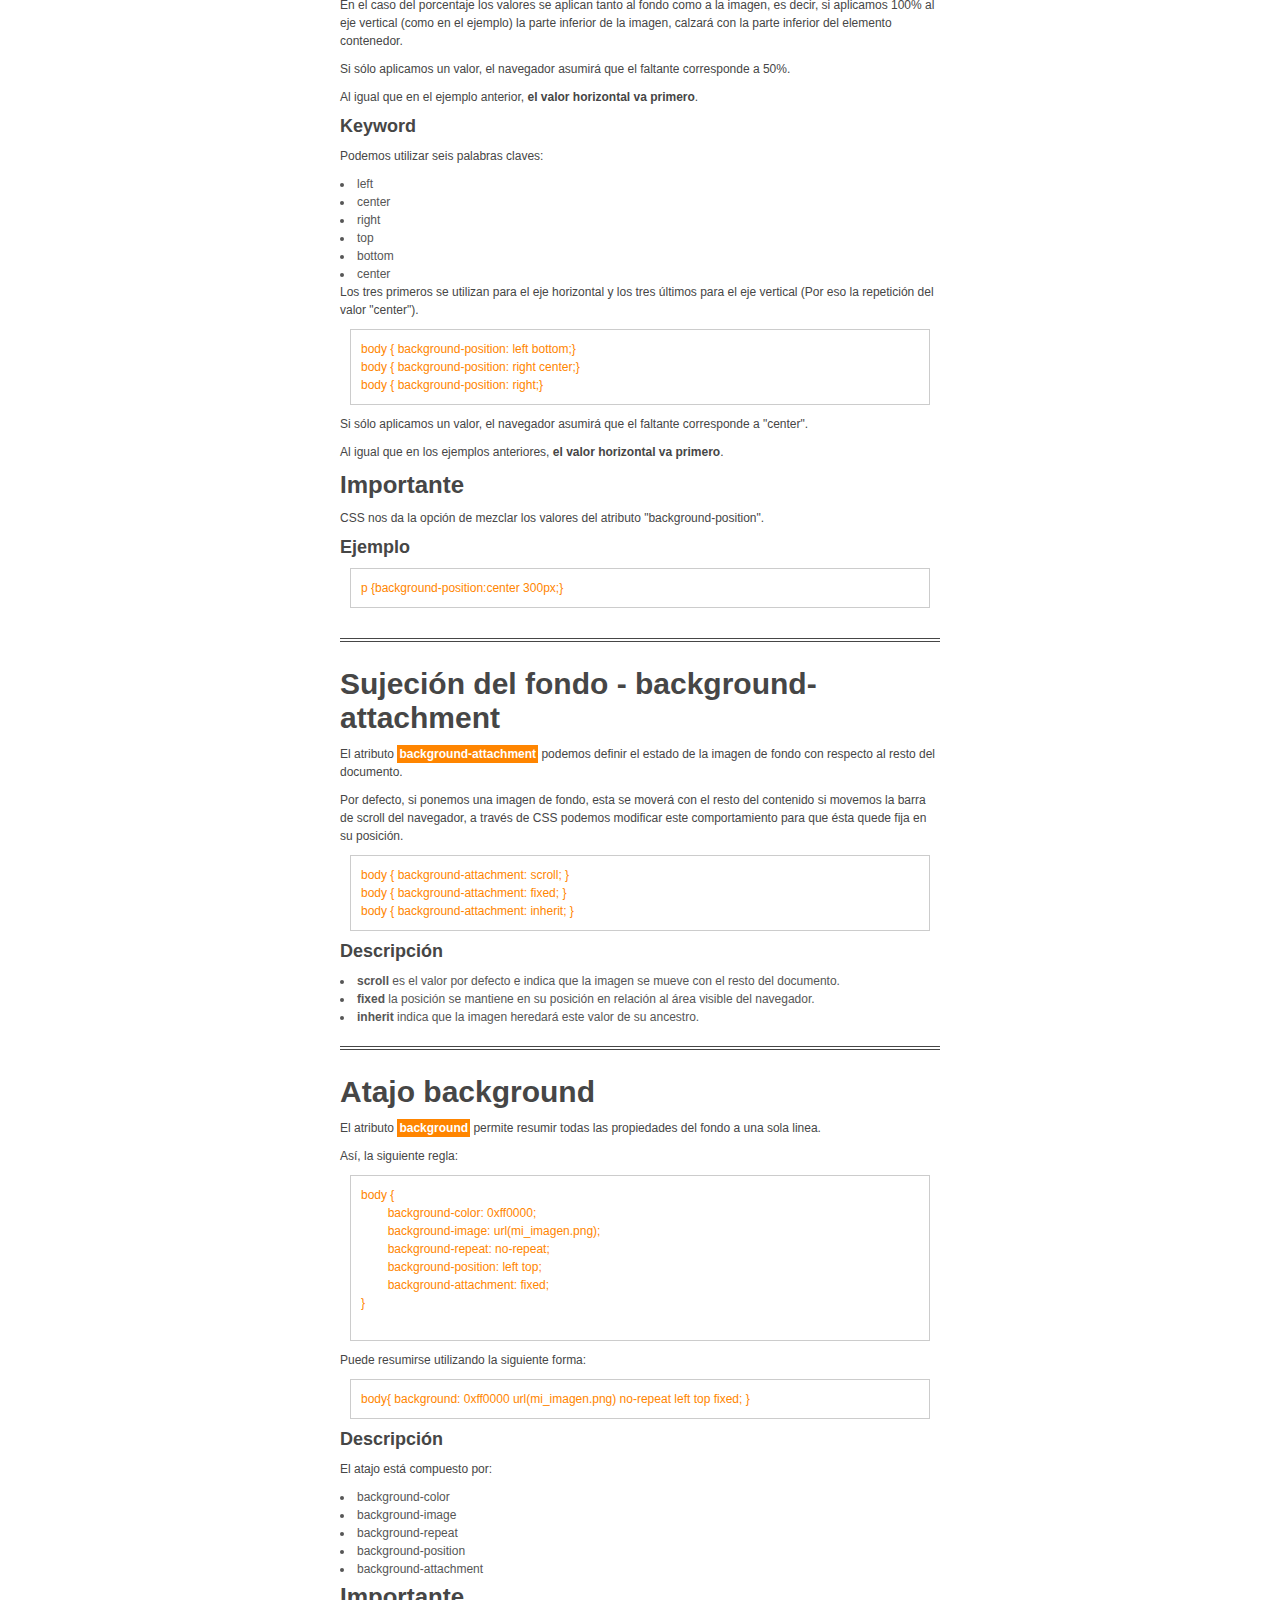
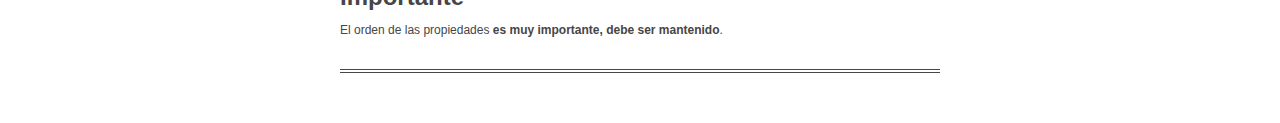
<file: _libreria/libreria-css/03-fondos/index.html>
<!doctype html>
<html lang="en">

<head>

	<meta charset="utf-8">
	<title>CSS - Fondos</title>
	<link type="text/css" rel="stylesheet" href="../../stylesheet.css"
    
</head>

<body>
	<div id="home-link">
		<a href="../../index.html" title="Volver al home"><img src="../../img/home.png" alt="Icono home" /></a>
	</div>

	<div id="wrapper">

		<div id="header">
			<h1>Fondos en CSS</h1>
			<blockquote><p>Con CSS podemos aplicar color de frente y de fondo a todas las cajas de nuestro sitio.</p></blockquote>
			<p>El color de frente lo revisamos, es la propiedad "color" y lo utilizamos para dar color a los textos. El color de fondo se lo aplicamos a la caja misma a través de la propiedad background.</p>
		</div>
		
		<div id="content">
	
			<div class="article">
			
				<h2>Color de Fondo - background-color</h2>
				<p>La propiedad <span class="highlight">background-color</span> nos sirve para agregar un color de fondo a nuestro elemento.</p>
				<p>Podemos agregar esta propiedad a cualquier elemento y el color se aplicará a todo el fondo incluyendo el margen interno (padding) y el borde.</p>
				<h4>Ejemplo</h4>
				<code>				
					<span>blockquote {background-color: #b4dbe6;}</span>
				</code>
				
			</div><!--.article-->
			
			<div class="article">
			
				<h2>Imagen de Fondo - background-image</h2>
				<p>La propiedad <span class="highlight">background-image</span> permite agregar una imagen como fondo de una caja, esta propiedad puede convivir con el color. </p>
				<h4>Ejemplo</h4>
				<code>				
					<span>body { background-image: url(mi_imagen.png); }</span>
				</code>
				<p>La propiedad "background-imagen" tiene algunas características que se aplican por defecto, estas son:</p>
				<ul>
					<li>Su punto de registro está ubicado en la esquina superior izquierda.</li>
					<li>Su posición inicial siempre será la esquina superior izquierda del elemento.</li>
					<li>La imagen utilizará un estilo mosaico para llenar el ancho y alto del elemento, esto es, se repetirá infinitamente en el eje-x y en el eje-y para cubrir totalmente el fondo (incluso si la imagen es más grande que el contenedor, está se considerará repetida hacia ambas direcciones).</li>
					<li>Si se aplica color de fondo e imagen de fondo, esta ultima se ubicará sobre la primera.</li>
				</ul>
				<p>Para modificar estos valores por defecto, existe una serie de propiedades relacionadas a "background-image":</p>
				<ul>
					<li>background-repeat</li>
					<li>background-position</li>
					<li>background-attachment</li>
					<li>background</li>
				</ul>
				
			</div><!--.article-->
			
			<div class="article">
			
				<h2>Repetición del fondo - background-repeat</h2>
				<p>Como mencionamos anteriormente, si no agregamos esta propiedad la imagen se repetirá infinitamente en ambos ejes, para controlar este comportamiento utilizamos la regla <span class="highlight">background-repeat</span></p>
				<h4>Ejemplo</h4>
				<code>				
					<span>body { background-repeat: repeat; } - Valor por defecto</span>
					<span>body { background-repeat: repeat-x; } - Repetir solo en el eje X</span>
					<span>body { background-repeat: repeat-y; } - Repetir solo en el eje Y</span>
					<span>body { background-repeat: no-repeat; } - No repetir</span>
				</code>
				
			</div><!--.article-->
			
			<div class="article">
			
				<h2>Posición de la imagen de fondo - background-position</h2>
				<p>El atributo <span class="highlight">background-position</span> define la posición del origen de la imagen.</p>
				<p>La posición de una imagen está determinada por su ubicación horizontal y vertical, podemos asignar éstas a través de:</p>
				<ul>
					<li>Unidades de medida</li>
					<li>Porcentajes</li>
					<li>Keywords</li>
				</ul>
				<h4>Unidades de medida</h4>
				<code>				
					<span>body { background-position: 200px 50px;}</span>
				</code>
				<p>En este caso asignamos las distancias del origen en ambos ejes. <strong>Siempre el valor horizontal va primero</strong>. Es decir, la imagen nacerá 200px a la derecha del origen y 50px hacia abajo. <em>nota: Los valores también pueden ser negativos.</em></p>
				
				<h4>Porcentajes</h4>
				<code>				
					<span>body { background-position: 20% 100%;}</span>
					<span>body { background-position: 25%;}</span>
				</code>
				<p>En el caso del porcentaje los valores se aplican tanto al fondo como a la imagen, es decir, si aplicamos 100% al eje vertical (como en el ejemplo) la parte inferior de la imagen, calzará con la parte inferior del elemento contenedor.</em></p>
				<p>Si sólo aplicamos un valor, el navegador asumirá que el faltante corresponde a 50%.</p>
				<p>Al igual que en el ejemplo anterior, <strong>el valor horizontal va primero</strong>.</p>
				
				<h4>Keyword</h4>
				<p>Podemos utilizar seis palabras claves:</p>
				<ul>
					<li>left</li>
					<li>center</li>
					<li>right</li>
					<li>top</li>
					<li>bottom</li>
					<li>center</li>
				</ul>
				<p>Los tres primeros se utilizan para el eje horizontal y los tres últimos para el eje vertical (Por eso la repetición del valor "center").</p>
				<code>				
					<span>body { background-position: left bottom;}</span>
					<span>body { background-position: right center;}</span>
					<span>body { background-position: right;}</span>
				</code>
				<p>Si sólo aplicamos un valor, el navegador asumirá que el faltante corresponde a "center".</p>
				<p>Al igual que en los ejemplos anteriores, <strong>el valor horizontal va primero</strong>.</p>
				
				<h3>Importante</h3>
				<p>CSS nos da la opción de mezclar los valores del atributo "background-position".</p>
				<h4>Ejemplo</h4>
				<code>
					<span>p {background-position:center 300px;}</span>
				</code>
				
			</div><!--.article-->
			
			<div class="article">
			
				<h2>Sujeción del fondo - background-attachment</h2>
				<p>El atributo <span class="highlight">background-attachment</span> podemos definir el estado de la imagen de fondo con respecto al resto del documento.</p>
				<p>Por defecto, si ponemos una imagen de fondo, esta se moverá con el resto del contenido si movemos la barra de scroll del navegador, a través de CSS podemos modificar este comportamiento para que ésta quede fija en su posición.</p>
				<code>				
					<span>body { background-attachment: scroll; }</span>
					<span>body { background-attachment: fixed; }</span>
					<span>body { background-attachment: inherit; }</span>
				</code>
				<h4>Descripción</h4>
				<ul>
					<li><strong>scroll</strong> es el valor por defecto e indica que la imagen se mueve con el resto del documento.</li>
					<li><strong>fixed</strong> la posición se mantiene en su posición en relación al área visible del navegador.</li>
					<li><strong>inherit</strong> indica que la imagen heredará este valor de su ancestro.</li>
				</ul>
				
			</div><!--.article-->
			
			<div class="article">
			
				<h2>Atajo background</h2>
				<p>El atributo <span class="highlight">background</span> permite resumir todas las propiedades del fondo a una sola linea.</p>
				<p>Así, la siguiente regla:</p>
				<code>
					<span>
					<pre>
body {
	background-color: 0xff0000;
	background-image: url(mi_imagen.png);
	background-repeat: no-repeat;
	background-position: left top;
	background-attachment: fixed;
}
					</pre>
					</span>
				</code>
				
				<p>Puede resumirse utilizando la siguiente forma:</p>
				<code><span>
body{
	background: 0xff0000 url(mi_imagen.png) no-repeat left top fixed;
}
				</span></code>
				<h4>Descripción</h4>
				<p>El atajo está compuesto por: </p>
				<ul>
					<li>background-color</li>
					<li>background-image</li>
					<li>background-repeat</li>
					<li>background-position</li>
					<li>background-attachment</li>
				</ul>
				<h3>Importante</h3>
				<p>El orden de las propiedades <strong>es muy importante, debe ser mantenido</strong>.</p>
				
			</div><!--.article-->
			
						
		</div><!--#content-->
	</div><!-- #wrapper -->

</body>
</html>
</file>
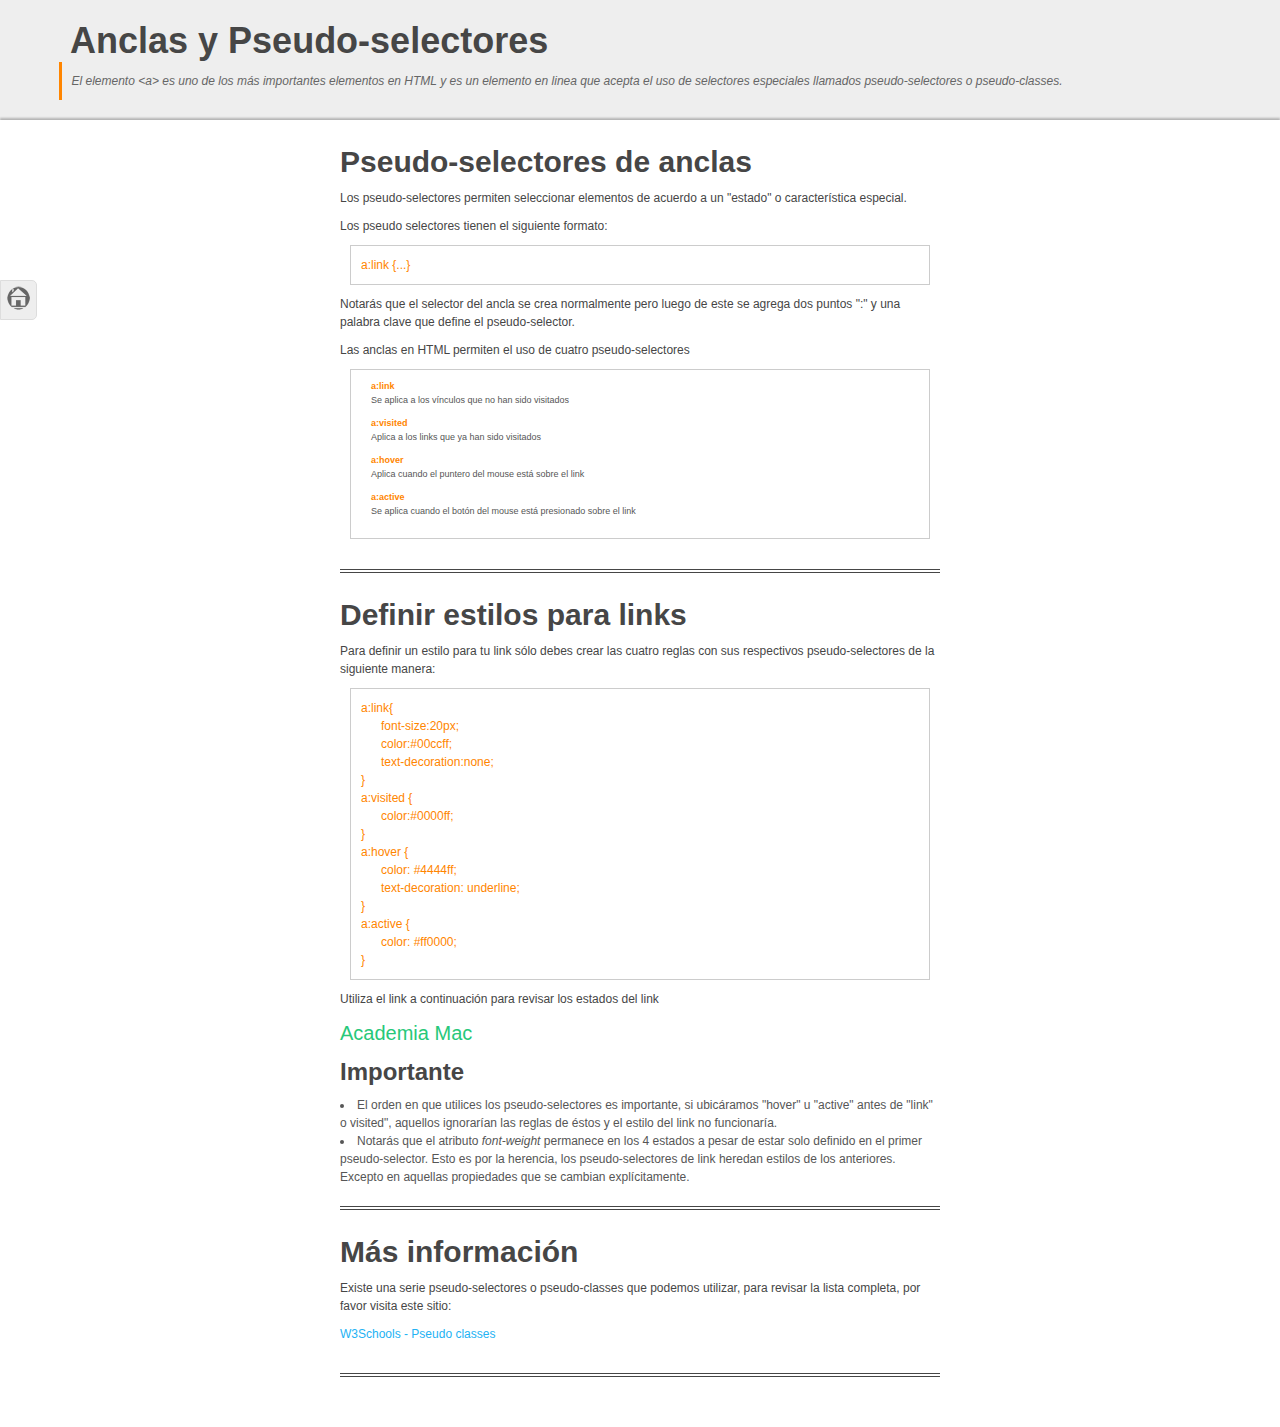
<file: _libreria/libreria-css/04-anclas/index.html>
<!doctype html>
<html lang="en">

<head>

	<meta charset="utf-8">
	<title>CSS - Anclas y Pseudo-Selectores</title>
	<link type="text/css" rel="stylesheet" href="../../stylesheet.css"
    
</head>

<body>
	<div id="home-link">
		<a href="../../index.html" title="Volver al home"><img src="../../img/home.png" alt="Icono home" /></a>
	</div>

	<div id="wrapper">

		<div id="header">
			<h1>Anclas y Pseudo-selectores</h1>
			<blockquote><p>El elemento &lt;a&gt; es uno de los más importantes elementos en HTML y es un elemento en linea que acepta el uso de selectores especiales llamados pseudo-selectores o pseudo-classes.</p></blockquote>
		</div>
		
		<div id="content">
	
			<div class="article">
				<h2>Pseudo-selectores de anclas</h2>
				<p>Los pseudo-selectores permiten seleccionar elementos de acuerdo a un "estado" o característica especial.</p>
				<p>Los pseudo selectores tienen el siguiente formato:</p>
				<code>
					<span> a:link {...}</span>
				</code>
				<p>Notarás que el selector del ancla se crea normalmente pero luego de este se agrega dos puntos ":" y una palabra clave que define el pseudo-selector.</p>
				<p>Las anclas en HTML permiten el uso de cuatro pseudo-selectores</p>
				<code>
					<ul>
						<dt><span>a:link</span></dt>
						<dd>Se aplica a los vínculos que no han sido visitados</dd>
						<dt><span>a:visited</span></dt>
						<dd>Aplica a los links que ya han sido visitados</dd>
						<dt><span>a:hover</span></dt>
						<dd>Aplica cuando el puntero del mouse está sobre el link</dd>
						<dt><span>a:active</span></dt>
						<dd>Se aplica cuando el botón del mouse está presionado sobre el link</dd>
					</ul>
				</code>
				
			</div><!--.article-->
			
			<div class="article">
				<h2>Definir estilos para links</h2>
				<p>Para definir un estilo para tu link sólo debes crear las cuatro reglas con sus respectivos pseudo-selectores de la siguiente manera:</p>
				<code>
					<span>a:link{</span>
						<span class="indentx1">font-size:20px;</span>
						<span class="indentx1">color:#00ccff;</span>
						<span class="indentx1">text-decoration:none;</span>
					<span>}</span>
					<span>a:visited {</span>
						<span class="indentx1">color:#0000ff;</span>
					<span>}</span>
					<span>a:hover {</span>
						<span class="indentx1">color: #4444ff;</span>
						<span class="indentx1">text-decoration: underline;</span>
					<span>}</span>
					<span>a:active {</span>
						<span class="indentx1">color: #ff0000;</span>
					<span>}</span>
				</code>
				<p>Utiliza el link a continuación para revisar los estados del link</p>
				<p><a href="http://www.academiamac.cl" id="link-especial" target="_blank">Academia Mac</a></p>
				<h3>Importante</h3>
				<ul>
					<li>El orden en que utilices los pseudo-selectores es importante, si ubicáramos "hover" u "active" antes de "link" o visited", aquellos ignorarían las reglas de éstos y el estilo del link no funcionaría.</li>
					<li>Notarás que el atributo <em>font-weight</em> permanece en los 4 estados a pesar de estar solo definido en el primer pseudo-selector. Esto es por la herencia, los pseudo-selectores de link heredan estilos de los anteriores. Excepto en aquellas propiedades que se cambian explícitamente.</li>
				</ul>
			</div><!--.article-->
			
			<div class="article">
				<h2>Más información</h2>
				<p>Existe una serie pseudo-selectores o pseudo-classes que podemos utilizar, para revisar la lista completa, por favor visita este sitio:</p>
				<p><a href="http://www.w3schools.com/css/css_pseudo_classes.asp" target="_blank">W3Schools - Pseudo classes</a></p>
			</div><!--.article-->
			
		</div><!--#content-->
	</div><!-- #wrapper -->

</body>
</html>
</file>
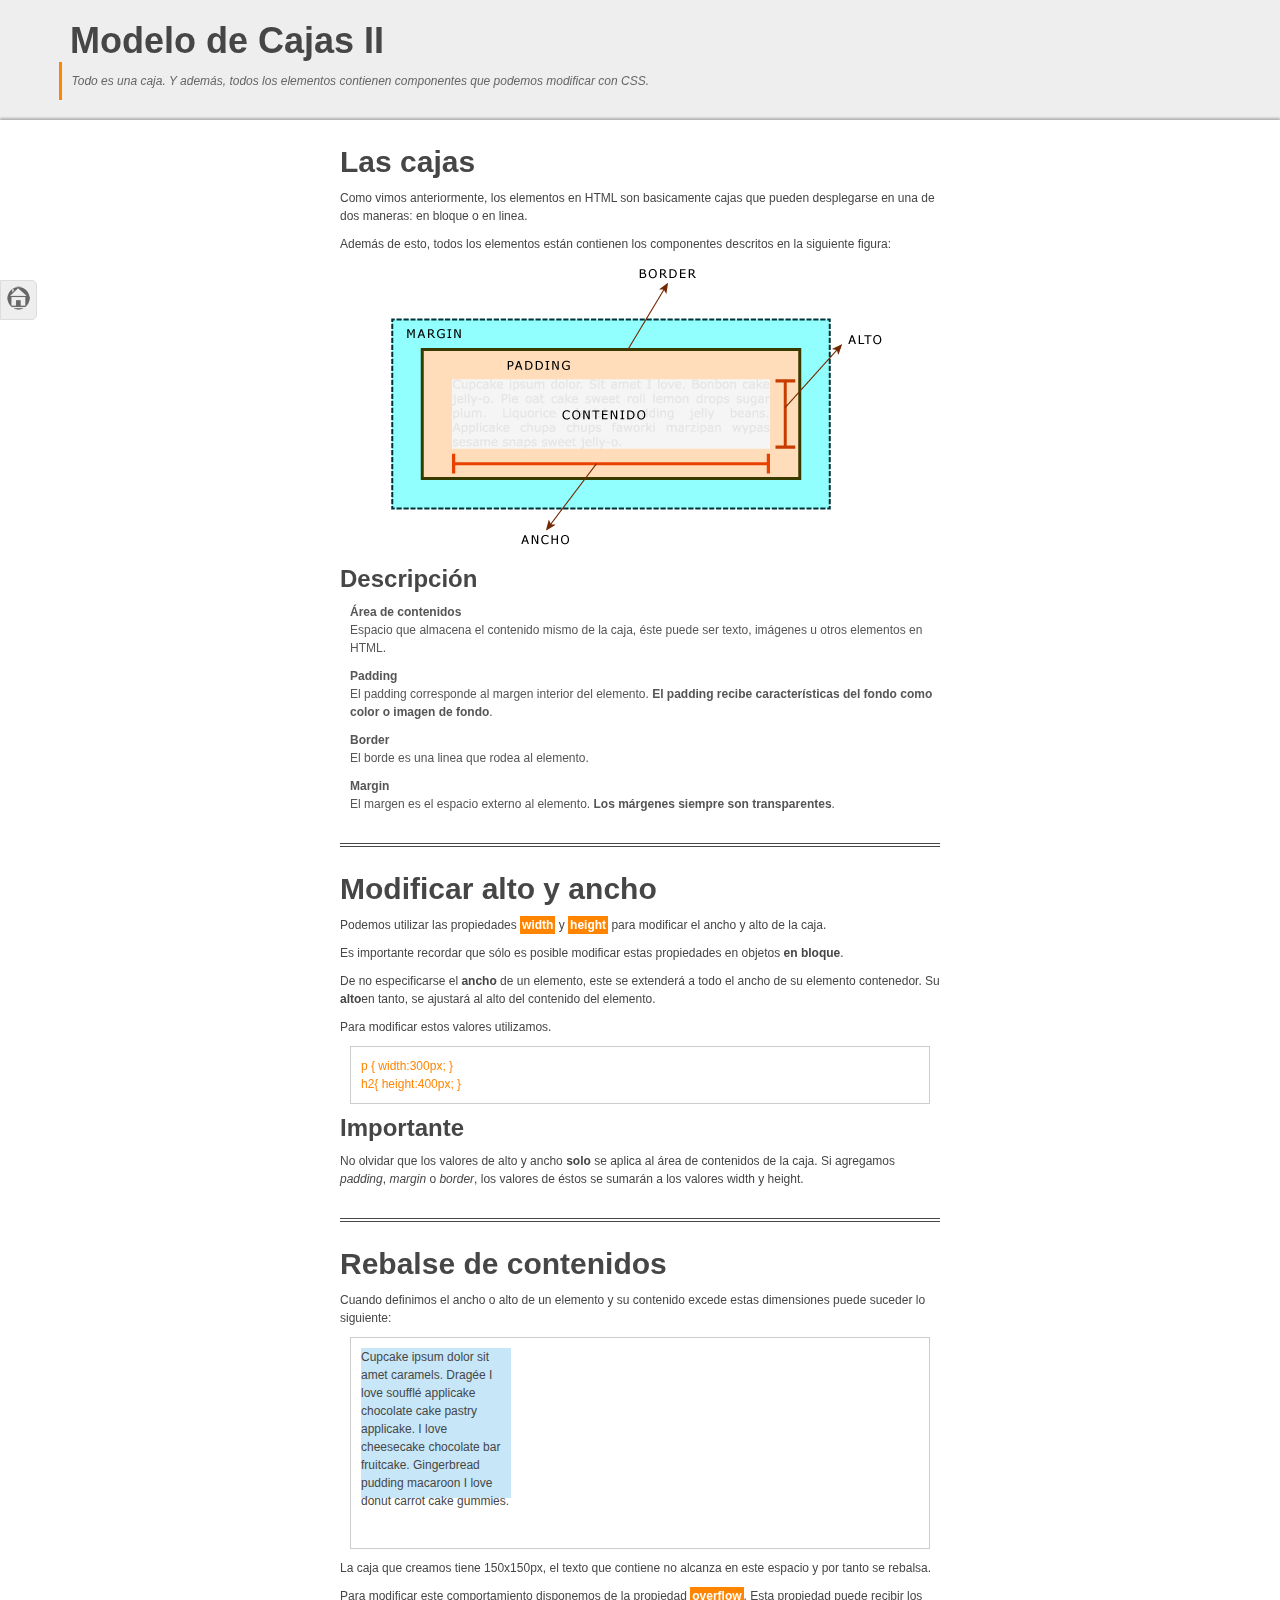
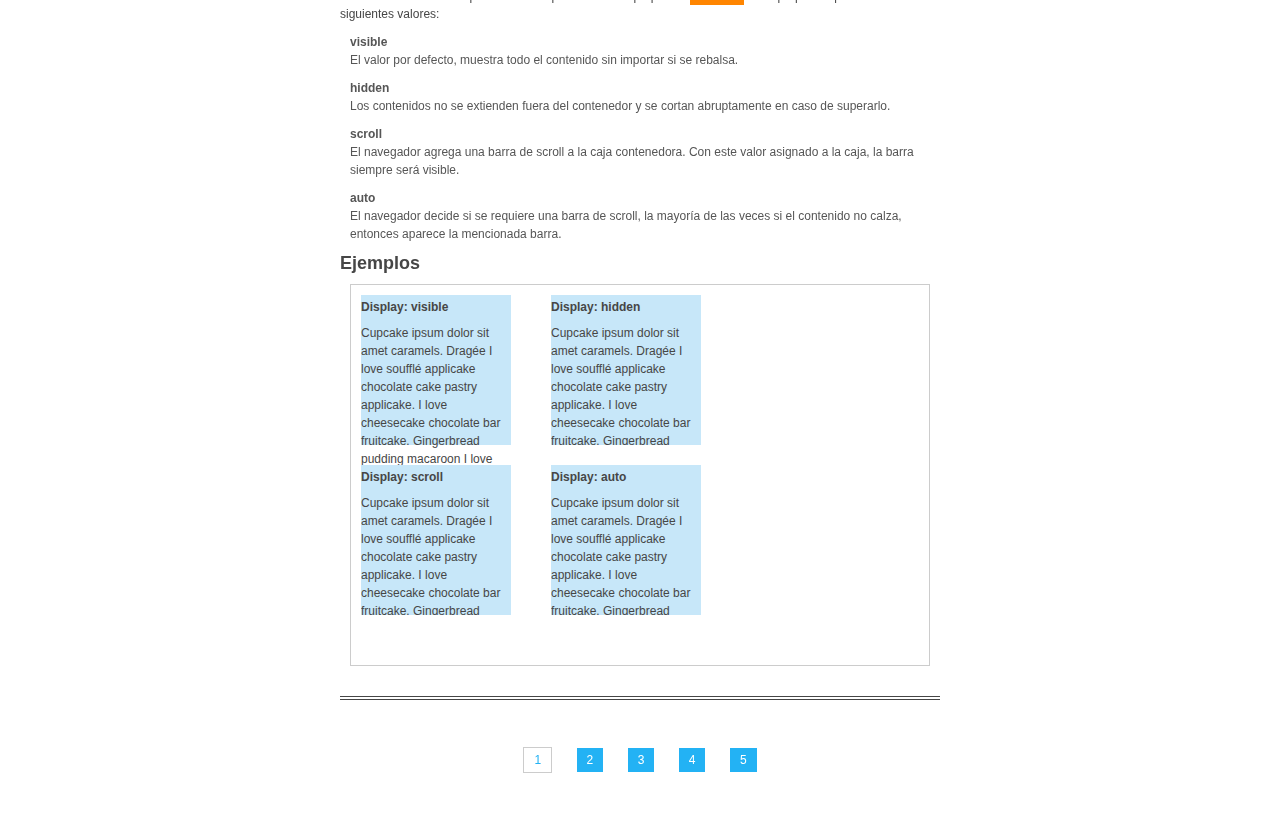
<file: _libreria/libreria-css/05-cajas/index.html>
<!doctype html>
<html lang="en">

<head>

	<meta charset="utf-8">
	<title>CSS - Modelo de Cajas II</title>
	<link type="text/css" rel="stylesheet" href="../../stylesheet.css"
    
</head>

<body>
	<div id="home-link">
		<a href="../../index.html" title="Volver al home"><img src="../../img/home.png" alt="Icono home" /></a>
	</div>

	<div id="wrapper">

		<div id="header">
			<h1>Modelo de Cajas II</h1>
			<blockquote><p>Todo es una caja. Y además, todos los elementos contienen componentes que podemos modificar con CSS.</p></blockquote>
		</div>
		
		<div id="content">
	
			<div class="article">
			
				<h2>Las cajas</h2>
				<p>Como vimos anteriormente, los elementos en HTML son basicamente cajas que pueden desplegarse en una de dos maneras: en bloque o en linea.</p>
				<p>Además de esto, todos los elementos están contienen los componentes descritos en la siguiente figura:</p>
				<div class="figure">
					<img src="caja.png" alt="Caja en HTML">
				</div>
				<h3>Descripción</h3>
				<dl>
					<dt>Área de contenidos</dt>
					<dd>Espacio que almacena el contenido mismo de la caja, éste puede ser texto, imágenes u otros elementos en HTML.</dd>
					
					<dt>Padding</dt>
					<dd>El padding corresponde al margen interior del elemento. <strong>El padding recibe características del fondo como color o imagen de fondo</strong>.</dd>
					
					<dt>Border</dt>
					<dd>El borde es una linea que rodea al elemento.</dd>
					
					<dt>Margin</dt>
					<dd>El margen es el espacio externo al elemento. <strong>Los márgenes siempre son transparentes</strong>.</dd>
					
				</dl>
			</div><!--.article-->
			
			<div class="article">
			
				<h2>Modificar alto y ancho</h2>
				<p>Podemos utilizar las propiedades <span class="highlight">width</span> y <span class="highlight">height</span> para modificar el ancho y alto de la caja.</p>
				<p>Es importante recordar que sólo es posible modificar estas propiedades en objetos <strong>en bloque</strong>.</p>
				<p>De no especificarse el <strong>ancho</strong> de un elemento, este se extenderá a todo el ancho de su elemento contenedor. Su <strong>alto</strong>en tanto, se ajustará al alto del contenido del elemento.</p>
				<p>Para modificar estos valores utilizamos.</p>
				<code>
					<span>p { width:300px; }</span>
					<span>h2{ height:400px; }</span>
				</code>
				<h3>Importante</h3>
				<p>No olvidar que los valores de alto y ancho <strong>solo</strong> se aplica al área de contenidos de la caja. Si agregamos <em>padding</em>, <em>margin</em> o <em>border</em>, los valores de éstos se sumarán a los valores width y height.</p>
				
				
			</div><!--.article-->
			
			<div class="article">
			
				<h2>Rebalse de contenidos</h2>
				<p>Cuando definimos el ancho o alto de un elemento y su contenido excede estas dimensiones puede suceder lo siguiente:</p>
				<code>
				<div class="caja-overflow">
					<p>Cupcake ipsum dolor sit amet caramels. Dragée I love soufflé applicake chocolate cake pastry applicake. I love cheesecake chocolate bar fruitcake. Gingerbread pudding macaroon I love donut carrot cake gummies.</p>
				</div>
				<div class="clear"></div>
				</code>
				<p>La caja que creamos tiene 150x150px, el texto que contiene no alcanza en este espacio y por tanto se rebalsa.</p>
				<p>Para modificar este comportamiento disponemos de la propiedad <span class="highlight">overflow</span>. Esta propiedad puede recibir los siguientes valores:</p>
				<dl>
					<dt>visible</dt>
					<dd>El valor por defecto, muestra todo el contenido sin importar si se rebalsa.</dd>
					
					<dt>hidden</dt>
					<dd>Los contenidos no se extienden fuera del contenedor y se cortan abruptamente en caso de superarlo.</dd>
					
					<dt>scroll</dt>
					<dd>El navegador agrega una barra de scroll a la caja contenedora. Con este valor asignado a la caja, la barra siempre será visible.</dd>
					
					<dt>auto</dt>
					<dd>El navegador decide si se requiere una barra de scroll, la mayoría de las veces si el contenido no calza, entonces aparece la mencionada barra.</dd>
				</dl>
				<h4>Ejemplos</h4>
				<code>
					<div class="caja-overflow">
						<h5>Display: visible</h5>
						<p>Cupcake ipsum dolor sit amet caramels. Dragée I love soufflé applicake chocolate cake pastry applicake. I love cheesecake chocolate bar fruitcake. Gingerbread pudding macaroon I love donut carrot cake gummies.</p>
					</div>
					
					<div class="caja-overflow hidden-overflow">
						<h5>Display: hidden</h5>
						<p>Cupcake ipsum dolor sit amet caramels. Dragée I love soufflé applicake chocolate cake pastry applicake. I love cheesecake chocolate bar fruitcake. Gingerbread pudding macaroon I love donut carrot cake gummies.</p>
					</div>
					
					<div class="caja-overflow hidden-scroll">
						<h5>Display: scroll</h5>
						<p>Cupcake ipsum dolor sit amet caramels. Dragée I love soufflé applicake chocolate cake pastry applicake. I love cheesecake chocolate bar fruitcake. Gingerbread pudding macaroon I love donut carrot cake gummies.</p>
					</div>
					
					<div class="caja-overflow hidden-auto">
						<h5>Display: auto</h5>
						<p>Cupcake ipsum dolor sit amet caramels. Dragée I love soufflé applicake chocolate cake pastry applicake. I love cheesecake chocolate bar fruitcake. Gingerbread pudding macaroon I love donut carrot cake gummies.</p>
					</div>
					<div class="clear"></div>
				</code>
				
			</div><!--.article-->
						
		</div><!--#content-->
	</div><!-- #wrapper -->
	
	<div id="paginacion">
		<ul>
			<li><a href="#" class="actual">1</a></li>
			<li><a href="pag2.html">2</a></li>
			<li><a href="pag3.html">3</a></li>
			<li><a href="pag4.html">4</a></li>
			<li><a href="pag5.html">5</a></li>				
		</ul>
	</div>

</body>
</html>
</file>
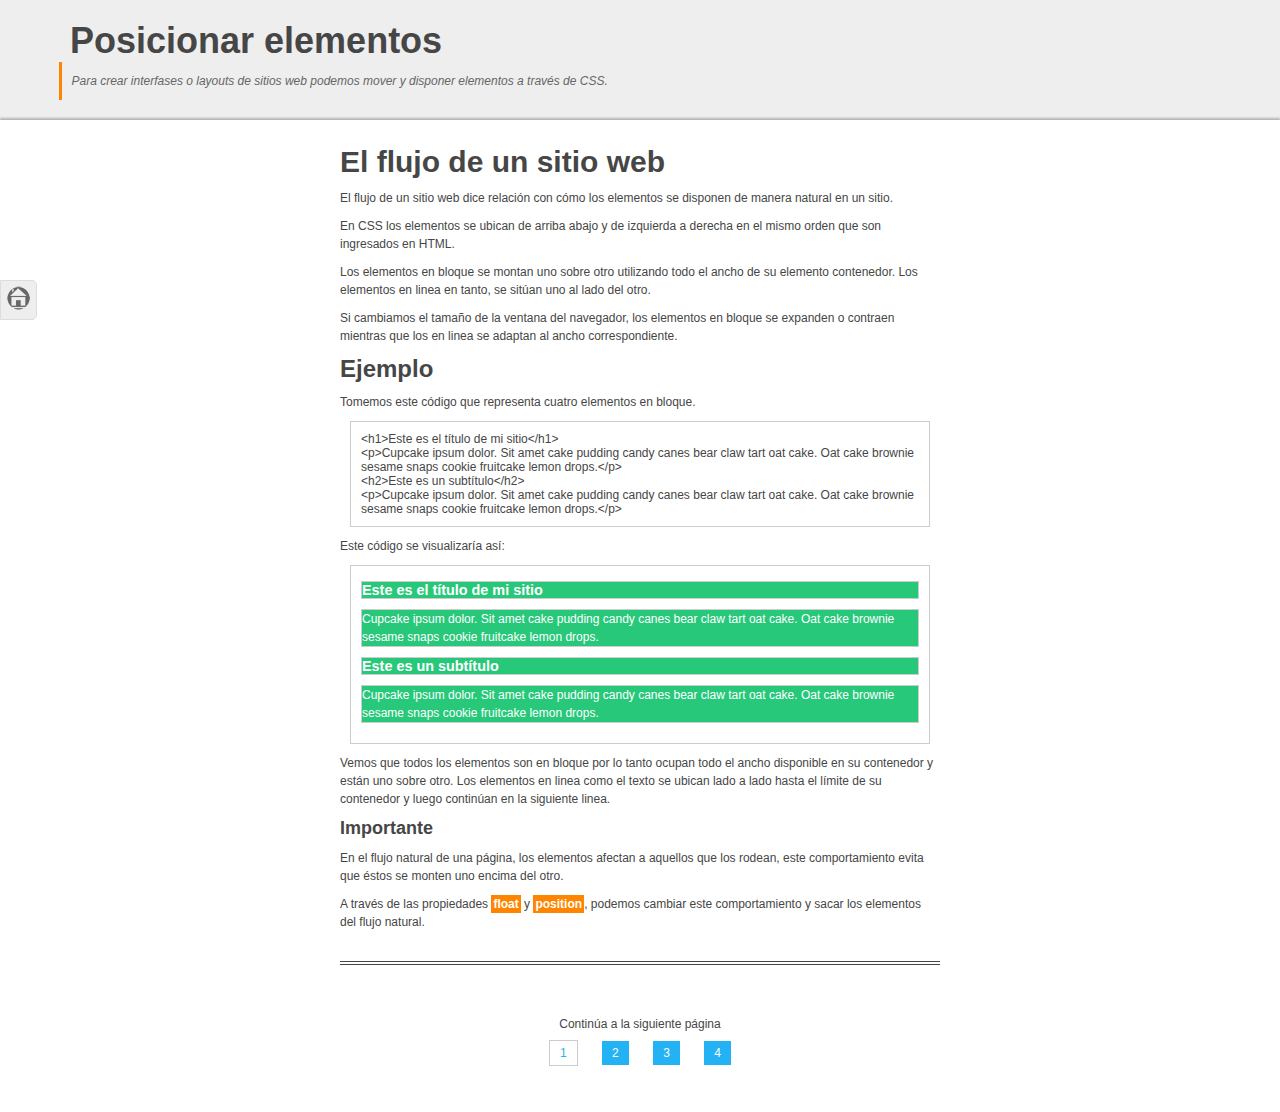
<file: _libreria/libreria-css/06-posicionar/index.html>
<!doctype html>
<html lang="en">

<head>

	<meta charset="utf-8">
	<title>CSS - Posicionar Elementos</title>
	<link type="text/css" rel="stylesheet" href="../../stylesheet.css"
    
</head>

<body>
	<div id="home-link">
		<a href="../../index.html" title="Volver al home"><img src="../../img/home.png" alt="Icono home" /></a>
	</div>

	<div id="wrapper">

		<div id="header">
			<h1>Posicionar elementos</h1>
			<blockquote><p>Para crear interfases o layouts de sitios web podemos mover y disponer elementos a través de CSS.</p></blockquote>
		</div>
		
		<div id="content">
	
			<div class="article">
			
				<h2>El flujo de un sitio web</h2>
				<p>El flujo de un sitio web dice relación con cómo los elementos se disponen de manera natural en un sitio.</p>
				<p>En CSS los elementos se ubican de arriba abajo y de izquierda a derecha en el mismo orden que son ingresados en HTML.</p>
				<p>Los elementos en bloque se montan uno sobre otro utilizando todo el ancho de su elemento contenedor. Los elementos en linea en tanto, se sitúan uno al lado del otro.</p>
				<p>Si cambiamos el tamaño de la ventana del navegador, los elementos en bloque se expanden o contraen mientras que los en linea se adaptan al ancho correspondiente.</p>
				<h3>Ejemplo</h3>
				<p>Tomemos este código que representa cuatro elementos en bloque.</p>
				<code>
					&lt;h1&gt;Este es el título de mi sitio&lt;/h1&gt;<br />
					&lt;p&gt;Cupcake ipsum dolor. Sit amet cake pudding candy canes bear claw tart oat cake. Oat cake brownie sesame snaps cookie fruitcake lemon drops.&lt;/p&gt;<br />
					&lt;h2&gt;Este es un subtítulo&lt;/h2&gt;<br />
					&lt;p&gt;Cupcake ipsum dolor. Sit amet cake pudding candy canes bear claw tart oat cake. Oat cake brownie sesame snaps cookie fruitcake lemon drops.&lt;/p&gt;
				</code>
				<p>Este código se visualizaría así:</p>
				<code id="posicionar-flow">
					<h1>Este es el título de mi sitio</h1>
					<p>Cupcake ipsum dolor. Sit amet cake pudding candy canes bear claw tart oat cake. Oat cake brownie sesame snaps cookie fruitcake lemon drops.</p>
					<h2>Este es un subtítulo</h2>
					<p>Cupcake ipsum dolor. Sit amet cake pudding candy canes bear claw tart oat cake. Oat cake brownie sesame snaps cookie fruitcake lemon drops.</p>
				</code>
				<p>Vemos que todos los elementos son en bloque por lo tanto ocupan todo el ancho disponible en su contenedor y están uno sobre otro. Los elementos en linea como el texto se ubican lado a lado hasta el límite de su contenedor y luego continúan en la siguiente linea.</p>
				<h4>Importante</h4>
				<p>En el flujo natural de una página, los elementos afectan a aquellos que los rodean, este comportamiento evita que éstos se monten uno encima del otro.</p>
				<p>A través de las propiedades <span class="highlight">float</span> y <span class="highlight">position</span>, podemos cambiar este comportamiento y sacar los elementos del flujo natural.</p>
				
			</div><!--.article-->
									
		</div><!--#content-->
	</div><!-- #wrapper -->
	
	<div id="paginacion">
		<p>Continúa a la siguiente página</p>
		<ul>
			<li><a href="#" class="actual">1</a></li>
			<li><a href="pag2.html">2</a></li>
			<li><a href="pag3.html">3</a></li>
			<li><a href="pag4.html">4</a></li>				
		</ul>
	</div>

</body>
</html>
</file>
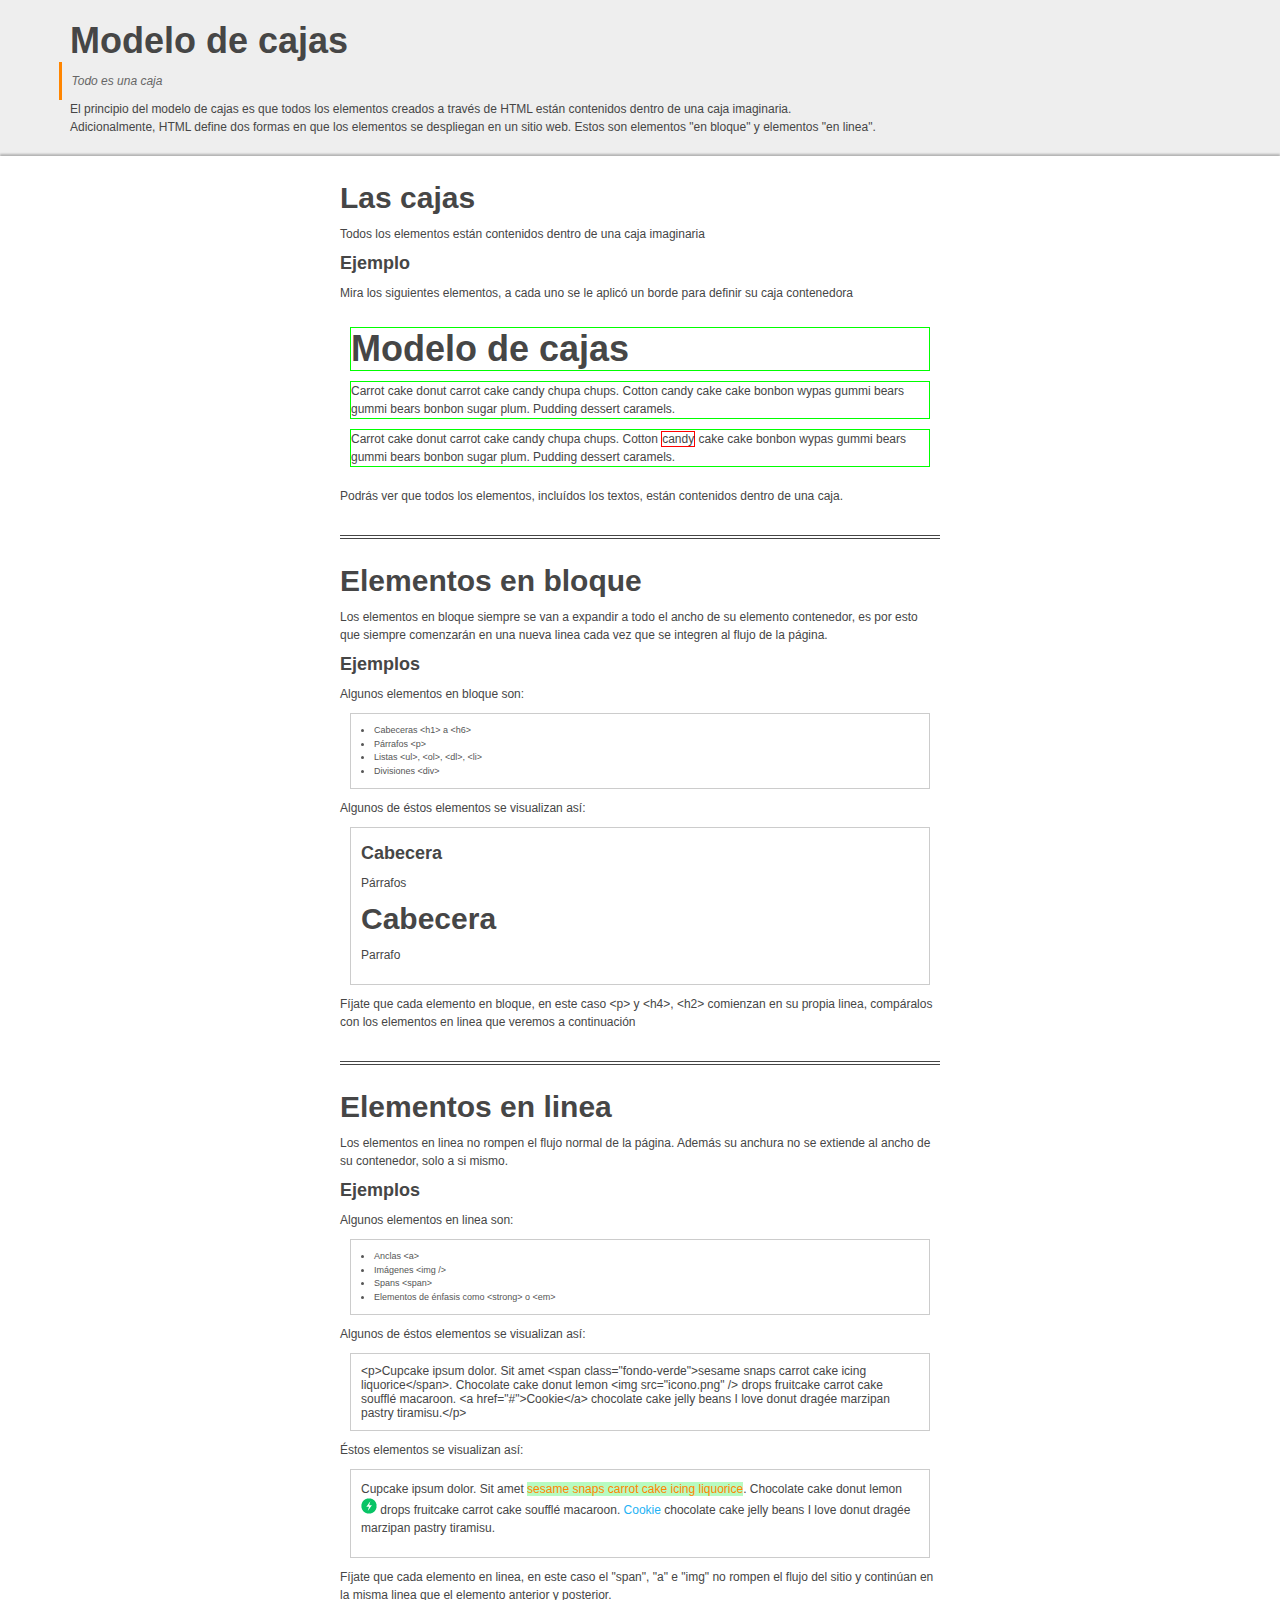
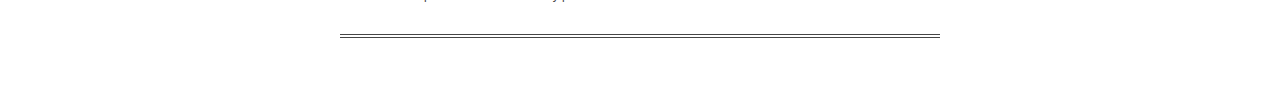
<file: _libreria/libreria-html/01-modelo-de-cajas/index.html>
<!doctype html>
<html lang="en">

<head>

	<meta charset="utf-8">
	<title> HTML - Modelo de Cajas</title>
	<link type="text/css" rel="stylesheet" href="../../stylesheet.css"
    
</head>

<body>

	<div id="wrapper">

		<div id="header">
			<h1>Modelo de cajas</h1>
			<blockquote><p>Todo es una caja</p></blockquote>
			<p>El principio del modelo de cajas es que todos los elementos creados a trav&eacute;s de HTML est&aacute;n contenidos dentro de una caja imaginaria.</p>
			<p>Adicionalmente, HTML define dos formas en que los elementos se despliegan en un sitio web. Estos son elementos "en bloque" y elementos "en linea".</p>
		</div>
		
		<div id="content">
	
			<div class="article">
			
				<h2>Las cajas</h2>
				<p>Todos los elementos est&aacute;n contenidos dentro de una caja imaginaria</p>
				<h4>Ejemplo</h4>
				<p>Mira los siguientes elementos, a cada uno se le aplic&oacute; un borde para definir su caja contenedora</p>
				
				<div id="ejemplo-cajas">
					<h1>Modelo de cajas</h1>
					<p>Carrot cake donut carrot cake candy chupa chups. Cotton candy cake cake bonbon wypas gummi bears gummi bears bonbon sugar plum. Pudding dessert caramels.</p>
					<p>Carrot cake donut carrot cake candy chupa chups. Cotton <span>candy</span> cake cake bonbon wypas gummi bears gummi bears bonbon sugar plum. Pudding dessert caramels.</p>
				</div>
				
				<p>Podr&aacute;s ver que todos los elementos, inclu&iacute;dos los textos, est&aacute;n contenidos dentro de una caja.</p>
				
			</div><!--.article-->
			
			<div class="article">
			
				<h2>Elementos en bloque</h2>
				<p>Los elementos en bloque siempre se van a expandir a todo el ancho de su elemento contenedor, es por esto que siempre comenzar&aacute;n en una nueva linea cada vez que se integren al flujo de la p&aacute;gina.</p>
				<h4>Ejemplos</h4>
				<p>Algunos elementos en bloque son:</p>
				<code>				
					<ul>
						<li>Cabeceras &lt;h1&gt; a &lt;h6&gt;</li>
						<li>P&aacute;rrafos &lt;p&gt;</li>
						<li>Listas &lt;ul&gt;, &lt;ol&gt;, &lt;dl&gt;, &lt;li&gt;</li>
						<li>Divisiones &lt;div&gt;</li>
					</ul>
				</code>
				<p>Algunos de &eacute;stos elementos se visualizan as&iacute;:</p>
				<code id="bloque">
					<h4>Cabecera</h4>
					<p>P&aacute;rrafos</p>
					<h2>Cabecera</h2>
					<p>Parrafo</p>
				</code>
				<p>F&iacute;jate que cada elemento en bloque, en este caso &lt;p&gt; y &lt;h4&gt;, &lt;h2&gt; comienzan en su propia linea, comp&aacute;ralos con los elementos en linea que veremos a continuaci&oacute;n</p>
				
			</div><!--.article-->
			
			<div class="article">
			
				<h2>Elementos en linea</h2>
				<p>Los elementos en linea no rompen el flujo normal de la p&aacute;gina. Adem&aacute;s su anchura no se extiende al ancho de su contenedor, solo a si mismo.</p>
				<h4>Ejemplos</h4>
				<p>Algunos elementos en linea son:</p>
				<code>				
					<ul>
						<li>Anclas &lt;a&gt;</li>
						<li>Im&aacute;genes &lt;img /&gt;</li>
						<li>Spans &lt;span&gt;</li>
						<li>Elementos de &eacute;nfasis como &lt;strong&gt; o &lt;em&gt;</li>
					</ul>
				</code>
				<p>Algunos de &eacute;stos elementos se visualizan as&iacute;:</p>
				<code>
					&lt;p&gt;Cupcake ipsum dolor. Sit amet &lt;span class="fondo-verde"&gt;sesame snaps carrot cake icing liquorice&lt;/span&gt;. Chocolate cake donut lemon &lt;img src="icono.png" /&gt; drops fruitcake carrot cake soufflé macaroon. &lt;a href="#"&gt;Cookie&lt;/a&gt; chocolate cake jelly beans I love donut dragée marzipan pastry tiramisu.&lt;/p&gt;
				</code>
				<p>&Eacute;stos elementos se visualizan as&iacute;:</p>
				<code>
					<p>Cupcake ipsum dolor. Sit amet <span class="fondo-verde">sesame snaps carrot cake icing liquorice</span>. Chocolate cake donut lemon <img src="icono.png" /> drops fruitcake carrot cake soufflé macaroon. <a href="#">Cookie</a> chocolate cake jelly beans I love donut dragée marzipan pastry tiramisu.</p>
				</code>
				<p>F&iacute;jate que cada elemento en linea, en este caso el "span", "a" e "img" no rompen el flujo del sitio y contin&uacute;an en la misma linea que el elemento anterior y posterior.</p>
				
			</div><!--.article-->
			
		</div><!--#content-->
	</div><!-- #wrapper -->

</body>
</html>
</file>
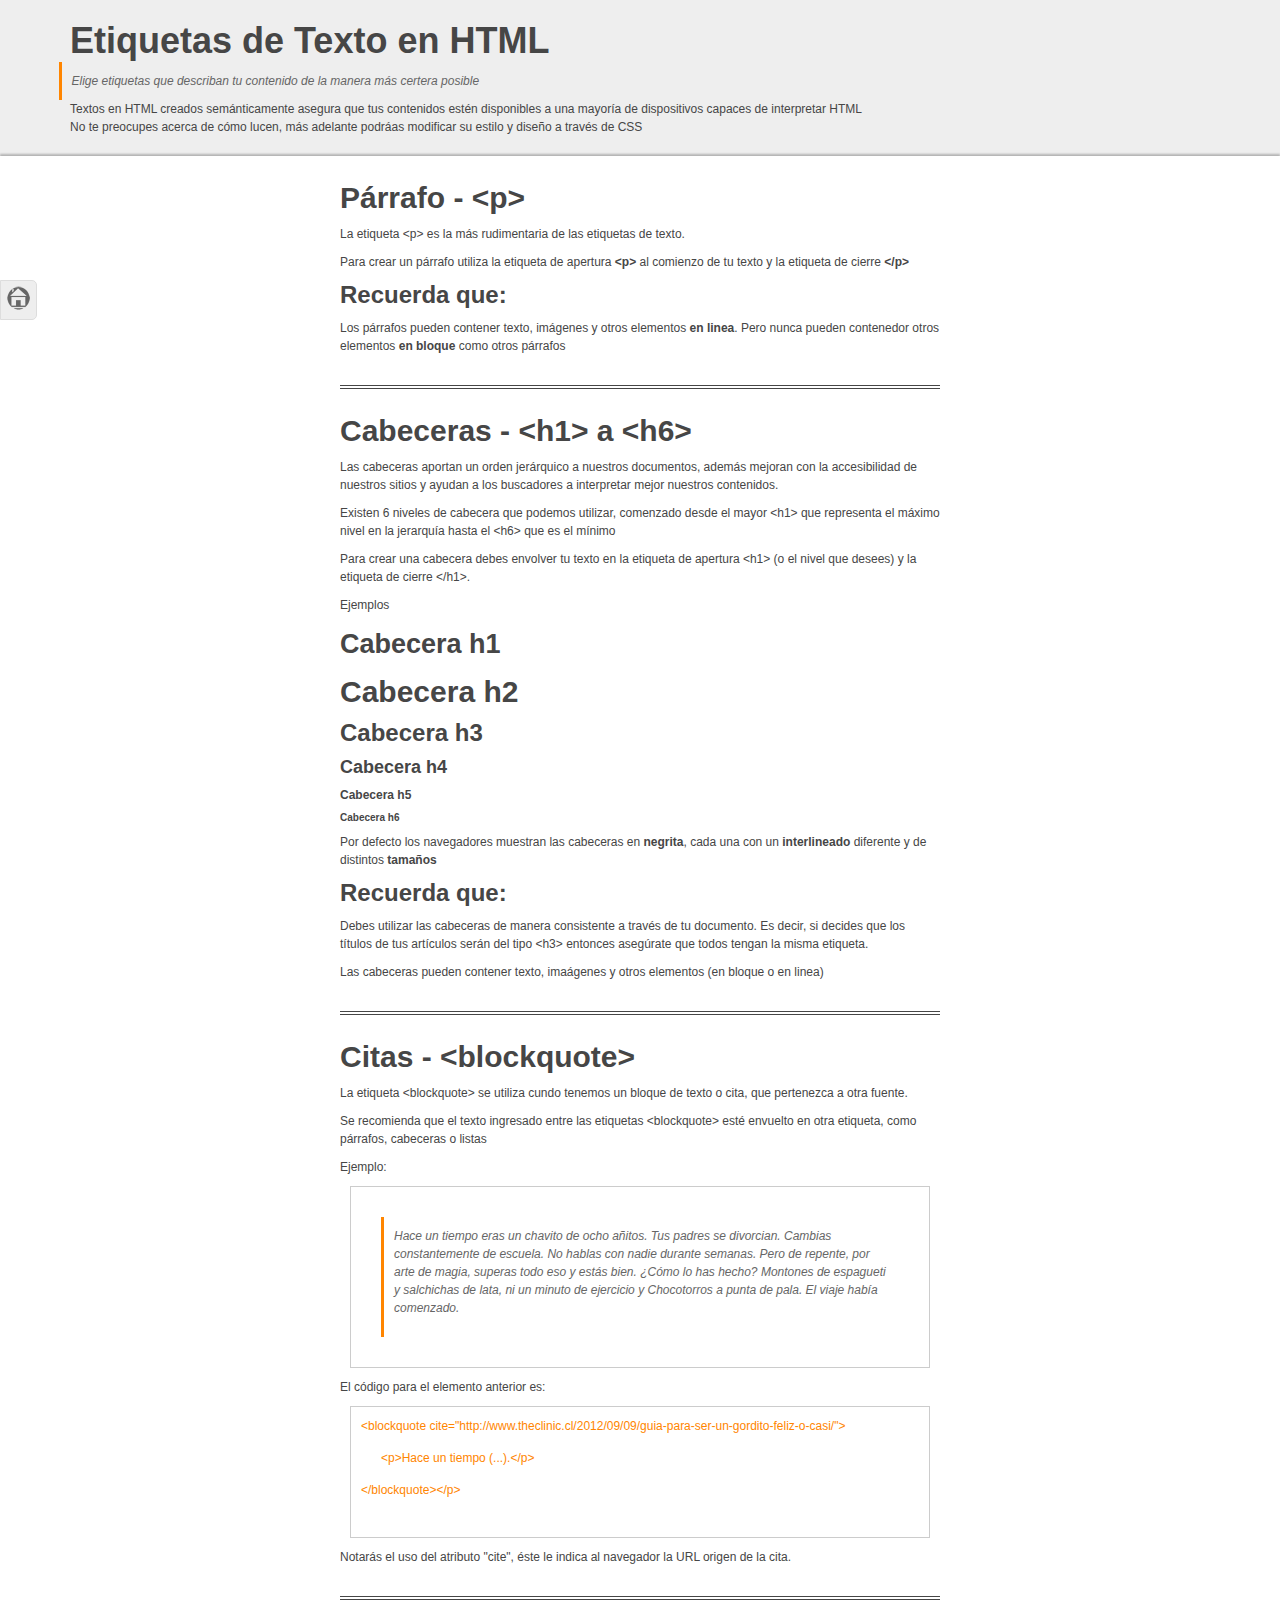
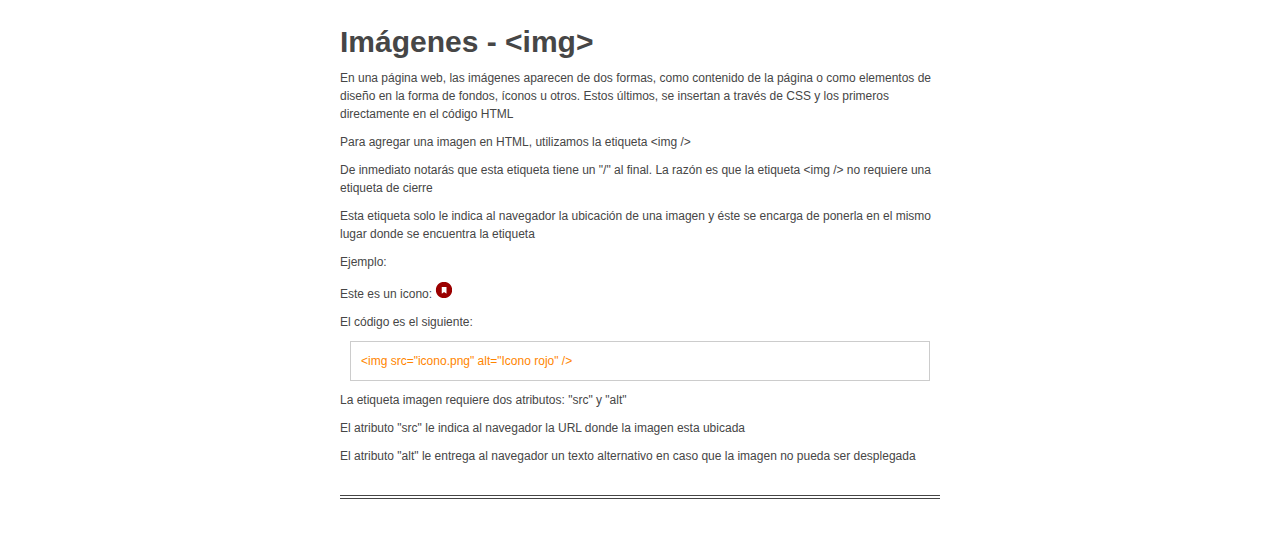
<file: _libreria/libreria-html/02-texto/index.html>
<!doctype html>
<html lang="en">

<head>

	<meta charset="utf-8">
	<title> HTML - Etiquetas de Texto y de Imagen</title>
	<link type="text/css" rel="stylesheet" href="../../stylesheet.css"
    
</head>

<body>
	<div id="home-link">
		<a href="../../index.html" title="Volver al home"><img src="../../img/home.png" alt="Icono home" /></a>
	</div>
	
	<div id="wrapper">

		<div id="header">
			<h1>Etiquetas de Texto en HTML</h1>
			<blockquote><p>Elige etiquetas que describan tu contenido de la manera m&aacute;s certera posible</p></blockquote>
			<p>Textos en HTML creados sem&aacute;nticamente asegura que tus contenidos est&eacute;n disponibles a una mayor&iacute;a de dispositivos capaces de interpretar HTML</p>
			<p>No te preocupes acerca de c&oacute;mo lucen, m&aacute;s adelante podr&aacute;as modificar su estilo y dise&ntilde;o a trav&eacute;s de CSS</p>
		</div>
		
		<div id="content">
	
			<div class="article">
				<h2>P&aacute;rrafo - &lt;p&gt;</h2>
				<p>La etiqueta &lt;p&gt; es la m&aacute;s rudimentaria de las etiquetas de texto.</p>
				<p>Para crear un p&aacute;rrafo utiliza la etiqueta de apertura <strong>&lt;p&gt;</strong> al comienzo de tu texto y la etiqueta de cierre <strong>&lt;/p&gt;</strong></p>
				
				<h3>Recuerda que:</h3>
				<p>Los p&aacute;rrafos pueden contener texto, im&aacute;genes y otros elementos <strong>en linea</strong>. Pero nunca pueden contenedor otros elementos <strong>en bloque</strong> como otros p&aacute;rrafos</p>
			</div><!--.article-->
			
			<div class="article">
				<h2>Cabeceras - &lt;h1&gt; a &lt;h6&gt;</h2>
				<p>Las cabeceras aportan un orden jer&aacute;rquico a nuestros documentos, adem&aacute;s mejoran con la accesibilidad de nuestros sitios y ayudan a los buscadores a interpretar mejor nuestros contenidos.</p>
				<p>Existen 6 niveles de cabecera que podemos utilizar, comenzado desde el mayor &lt;h1&gt; que representa el m&aacute;ximo nivel en la jerarqu&iacute;a hasta el &lt;h6&gt; que es el m&iacute;nimo</p>
				<p>Para crear una cabecera debes envolver tu texto en la etiqueta de apertura &lt;h1&gt; (o el nivel que desees) y la etiqueta de cierre &lt;/h1&gt;.</p>
				<p>Ejemplos</p>
				<h1><p>Cabecera h1</p></h1>
				<h2>Cabecera h2</h2>
				<h3>Cabecera h3</h3>
				<h4>Cabecera h4</h4>
				<h5>Cabecera h5</h5>
				<h6>Cabecera h6</h6>
				<p>Por defecto los navegadores muestran las cabeceras en <strong>negrita</strong>, cada una con un <strong>interlineado</strong> diferente y de distintos <strong>tama&ntilde;os</strong></p>
				<h3>Recuerda que:</h3>
				<p>Debes utilizar las cabeceras de manera consistente a trav&eacute;s de tu documento. Es decir, si decides que los t&iacute;tulos de tus art&iacute;culos ser&aacute;n del tipo &lt;h3&gt; entonces aseg&uacute;rate que todos tengan la misma etiqueta.</p>
				<p>Las cabeceras pueden contener texto, ima&aacute;genes y otros elementos (en bloque o en linea)</p>
			</div><!--.article-->
			
			<div class="article">
				<h2>Citas - &lt;blockquote&gt;</h2>
				<p>La etiqueta &lt;blockquote&gt; se utiliza cundo tenemos un bloque de texto o cita, que pertenezca a otra fuente.</p>
				<p>Se recomienda que el texto ingresado entre las etiquetas &lt;blockquote&gt; est&eacute; envuelto en otra etiqueta, como p&aacute;rrafos, cabeceras o listas</p>
				<p>Ejemplo:</p>
				<code>
				<blockquote cite="http://www.theclinic.cl/2012/09/09/guia-para-ser-un-gordito-feliz-o-casi/"><p>Hace un tiempo eras un chavito de ocho añitos. Tus padres se divorcian. Cambias constantemente de escuela. No hablas con nadie durante semanas. Pero de repente, por arte de magia, superas todo eso y estás bien. ¿Cómo lo has hecho? Montones de espagueti y salchichas de lata, ni un minuto de ejercicio y Chocotorros a punta de pala. El viaje había comenzado.</p></blockquote>
				</code>
				<p>El c&oacute;digo para el elemento anterior es:</p>
				<code>
				<pre>
<span>&lt;blockquote cite="http://www.theclinic.cl/2012/09/09/guia-para-ser-un-gordito-feliz-o-casi/"&gt;</span>
<span class="indentx1">&lt;p&gt;Hace un tiempo (...).&lt;/p&gt;</span>
<span>&lt;/blockquote>&lt;/p&gt;</span>
				</pre>
				</code>
				<p>Notar&aacute;s el uso del atributo "cite", &eacute;ste le indica al navegador la URL origen de la cita.</p>
				
			</div><!--.article-->
			
			<div class="article">
				<h2>Im&aacute;genes - &lt;img&gt;</h2>
				<p>En una p&aacute;gina web, las im&aacute;genes aparecen de dos formas, como contenido de la p&aacute;gina o como elementos de dise&ntilde;o en la forma de fondos, &iacute;conos u otros. Estos &uacute;ltimos, se insertan a trav&eacute;s de CSS y los primeros directamente en el c&oacute;digo HTML</p>
				<p>Para agregar una imagen en HTML, utilizamos la etiqueta &lt;img /&gt;</p>
				<p>De inmediato notar&aacute;s que esta etiqueta tiene un "/" al final. La raz&oacute;n es que la etiqueta &lt;img /&gt; no requiere una etiqueta de cierre</p>
				<p>Esta etiqueta solo le indica al navegador la ubicaci&oacute;n de una imagen y &eacute;ste se encarga de ponerla en el mismo lugar donde se encuentra la etiqueta</p>
				<p>Ejemplo:</p>
				<p>Este es un icono: <img src="icono.png" alt="Icono rojo" /></p>
				<p>El c&oacute;digo es el siguiente:</p>
				<code><span>&lt;img src="icono.png" alt="Icono rojo" /&gt;</span></code>
				<p>La etiqueta imagen requiere dos atributos: "src" y "alt"</p>
				<p>El atributo "src" le indica al navegador la URL donde la imagen esta ubicada</p>
				<p>El atributo "alt" le entrega al navegador un texto alternativo en caso que la imagen no pueda ser desplegada</p>
				
				
			</div><!--.article-->
			
		</div><!--#content-->
	</div><!-- #wrapper -->

</body>
</html>
</file>
<file: 03_estilos_css/style.css>
body{
	margin: 0;
	padding: 0;
	background-color: #f5f6f7;
	/* Incorporar fuente de Google Fonts */
	font-family: 'Roboto', sans-serif;
}
</file>
<file: 04_estilos_css/style.css>
*, *:before, *:after { box-sizing: border-box; }

body{
	margin: 0;
	padding: 0;
	background-color: #ffffff;
	/* Incorporar fuente de Google Fonts */
	font-family: 'Roboto', sans-serif;
	line-height: 1.5;
	font-size: 12px;
	color: #575757;
}

h1, h2{
	margin: 0;
	padding: 0;
	font-weight: 400;
}

p{
	margin: 0;
}

a{
	color: #AF447C;
	text-decoration: none; /* Eliminar subrayado */
}

a:hover,
a:active,
a:focus{
	color: #194478;
	text-decoration: underline; /* Agregar subrayado */
}


/* REGLAS PERSONALIZADAS PARA TEXTOS */
h1{
	font-size: 22px; /* em, rem */
	color: #AF447C;
	text-transform: uppercase; /* Subir a mayúsculas */
}

h2{
	font-size: 10px;
	color: #575757;
}

/* ESTRUCTURAS */
.tarjeta{
	width: 255px;
	margin: 50px auto 0; /* Arriba (izq y der) Abajo*/
	background-color: #f5f5f5;
}
	.figura img{
		width: 255px;
		height: auto;
	}
	.cuerpo{
		border: 1px solid #e5e5e5;
		border-top: none;
		padding: 20px;
	}

/* ESTILOS MULTIUSO */
.boton{
	display: inline-block;
	padding: 6px 4px;
	background-color: #AF447C;
	border-radius: 6px;
	font-size: 10px;
	color: #fff;
	transition: all 250ms linear;
}
.boton:hover{
	color: #f5f5f5;
	background-color: #73425C;
	text-decoration: none;
}
</file>
<file: 05_poscionamiento/style.css>
*, *:before, *:after { box-sizing: border-box; }

body{
	margin: 0;
	padding: 0;
	background-color: #ffffff;
	/* Incorporar fuente de Google Fonts */
	font-family: 'Roboto', sans-serif;
	line-height: 1.5;
	font-size: 12px;
	color: #575757;
}

h1, h2{
	margin: 0;
	padding: 0;
	font-weight: 400;
}

p{
	margin: 0;
}

a{
	color: #AF447C;
	text-decoration: none; /* Eliminar subrayado */
}

a:hover,
a:active,
a:focus{
	color: #194478;
	text-decoration: underline; /* Agregar subrayado */
}

.clearfix{
	clear:both;
}


/* REGLAS PERSONALIZADAS PARA TEXTOS */
h1{
	font-size: 22px; /* em, rem */
	color: #AF447C;
	text-transform: uppercase; /* Subir a mayúsculas */
}

h2{
	font-size: 10px;
	color: #575757;
}

/* ESTRUCTURAS */
.tarjetero{
	width: 1080px;
	margin: 50px auto;
}

.tarjeta{
	float: left;
	width: 255px;
	margin-right: 20px;
	margin-bottom: 20px;
	background-color: #f5f5f5;
}
	.tarjeta:nth-child(4n){ /* Selecctiona un multiplo de 4 del grupo .tarjeta */
		margin-right: 0;
	}

	.figura{
		width: 255px;
	    height: 193px;
	    position: relative;
	    overflow: hidden;
	    
	    background-repeat: no-repeat;
	    background-size: cover;
	    background-color: pink;
	    background-position: 50%;
	}
		.cinta{
			position: absolute;
			top: 10px;
			left: -23px;
			background-color: #0B77DB;
			color: white;
			text-transform: uppercase;
			font-size: 10px;
			font-weight: 300;
			padding: 2px 30px;

			transform: rotate(-37deg);
		}

		.figura img{
			width: 255px;
			height: auto;
		}

	.cuerpo{
		border: 1px solid #e5e5e5;
		border-top: none;
		padding: 15px 15px 30px;
	}
		.cuerpo h1{
			padding-bottom: 5px;
			margin-bottom: 10px;
			border-bottom: 1px solid #e5e5e5;
		}
		.cuerpo p{
			margin-bottom: 15px;
		}

/* ESTILOS MULTIUSO */
.boton{
	display: inline-block;
	padding: 6px 14px;
	background-color: #AF447C;
	border-radius: 6px;
	font-size: 10px;
	color: #fff;
	transition: all 250ms linear;
}
.boton:hover{
	color: #f5f5f5;
	background-color: #73425C;
	text-decoration: none;
}
</file>
<file: _libreria/stylesheet.css>
html, body, div, span, applet, object, iframe, h1, h2, h3, h4, h5, h6, p, blockquote, pre, a, abbr, acronym, address, big, cite, code, del, dfn, em, img, ins, kbd, q, s, samp, small, strike, strong, sub, sup, tt, var, b, u, i, center, dl, dt, dd, ol, ul, li, fieldset, form, label, legend, table, caption, tbody, tfoot, thead, tr, th, td,
article, aside, canvas, details, embed, figure, figcaption, footer, header, hgroup,  menu, nav, output, ruby, section, summary, time, mark, audio, video {
	margin: 0;
	padding: 0;
	border: 0;
	font-size: 100%;
	font: inherit;
	vertical-align: baseline;
}
/* HTML5 display-role reset for older browsers */
article, aside, details, figcaption, figure, footer, header, hgroup, menu, nav, section {
	display: block;
}

blockquote, q {
	quotes: none;
}
blockquote:before, blockquote:after,
q:before, q:after {
	content: '';
	content: none;
}
table {
	border-collapse: collapse;
	border-spacing: 0;
}

a:link,a:visited {
	color:#23b2f4;
	text-decoration:none;
}

a:hover {
	color:#0d88c1;
	text-decoration:underline;
}

table td,
table th {
	border:1px solid #464646;
	padding:5px;
}
h1{font-size:36px;}
h2{font-size:30px;}
h3{font-size:24px;}
h4{font-size:18px;}
h5{font-size:12px;}
h6{font-size:10px;}

h1,h2,h3,h4,h5,h6{
	font-weight: bold;
	margin-top:5px;
}

p,h1,h2,h3,h4,h5,h6 {
	margin-bottom:10px;	
}

p,li,dt,dd {
	font-size: 0.75em;
	line-height:1.5;
}

ul,ol,dl {
	list-style-position:inside;
	color:#565656;
}
ul li ul {
	margin-left:20px;
	font-size: 1.2em;
}
dt {font-weight:bold;}
dd{margin-bottom:10px;}
dt,dd{
	padding-left:10px;
}

strong {
	font-weight:bold;
}

em{
	font-style:italic;
}

/*-----------------------------------------------------------------------------------*/
/*	Estructura
/*-----------------------------------------------------------------------------------*/

body{
	background-color:#fff;
	color:#464646;
	font-family: Verdana, Helvetica, Arial, sans-serif;
}

#wrapper{
	margin-bottom:50px;
}

#header{
	padding:20px;
	background-color:#eee;
	margin: 0 auto;
}

#header * {
	width:1140px;
	margin:0 auto;
}

#content{
	box-shadow: 0 -2px 2px rgba(0,0,0,0.25);;
}

#content-main {
	width:960px;
	margin:0 auto;
	box-shadow: 0 -2px 2px rgba(0,0,0,0.25);;
}

.article {
	width:600px;
	margin:0 auto;
	padding:20px 0;
	border-bottom: 4px double #464646;
}

.article-main {
	width:210px;
	padding:10px 0 10px 10px;
	margin:20px 10px 0 0;
	float:left;
	background-color:#f5f5f5;
	border:1px solid #eee;
}
.article-main h2{
	font-size: 1.2em;
}

.header-main{
	text-align:center;
}

blockquote {
	margin:20px;
	border-left:3px solid #ff8500;
	padding:10px;
	color:#666;
	font-style: italic;
}

code {
	margin:10px;
	padding:10px;
	border:1px solid #ccc;
	background:#fff;
	display:block;
	font-size:0.75em;
}
code p{
	font-size:100%;
}

#home-link {
	width:25px;
	position:fixed;
	background:#eeeeee;
	padding:5px;
	top:280px;
	border:1px solid #ddd;
	-webkit-border-top-right-radius: 5px;
	-webkit-border-bottom-right-radius: 5px;
	-moz-border-radius-topright: 5px;
	-moz-border-radius-bottomright: 5px;
	border-top-right-radius: 5px;
	border-bottom-right-radius: 5px;
}

#home-link img{
	max-width: 100%;
	width:100%;
}

#paginacion {
	width:600px;
	margin:0 auto 50px;
	text-align:center;
}

#paginacion ul li{
	display:inline-block;
	margin:0 10px;
}

#paginacion ul li a:link,
#paginacion ul li a:visited{
	background-color:#23b2f4;
	color:#fff;
	padding:5px 10px;
	line-height:1;
}

#paginacion ul li a:hover{
	background-color: #0d88c1;
	text-decoration: none;
}

#paginacion ul li a.actual {
	background-color:#fff;
	color:#23b2f4;
	border:1px solid #ccc;
}


/*-----------------------------------------------------------------------------------*/
/*	Varios
/*-----------------------------------------------------------------------------------*/

.rojo{
	color: #ff0000;
}

#ejemplo-cajas {
	padding:10px;
	background-color:#fff;
}

#ejemplo-cajas * {
	border:1px solid #00ff00;
}

#ejemplo-cajas span{
	border:1px solid #ff0000;
}

.fondo-verde{
	background-color:#b7fbc1;
	display:inline;
}

.highlight {
	padding:2px;
	background-color:#ff8500;
	color:#fff;
	font-weight: bold;
}

code span{display:block; color:#ff8500; line-height:1.5;}
.indentx1{padding-left:20px;display:block;}
.indentx2{padding-left:40px;display:block;}
.indentx3{padding-left:60px;display:block;}


a#link-especial:link{
	font-size:20px;
	color:#27c87a;
}
a#link-especial:visited {
	color:#ade0c7;
}
a#link-especial:hover {
	color: #064e2b;
	text-decoration: underline;
}
a#link-especial:active {
	color: #c8a727;
}

.caja-overflow{
	background-color:#c7e7f9;
	width:150px;
	height:150px;
	float:left;
	margin:0 40px 20px 0;
}
.hidden-overflow{overflow:hidden;}
.hidden-scroll{overflow:scroll;}
.hidden-auto{overflow:auto;}

.padding-lados{
	padding-top:40px;
	padding-right:5px;
	padding-bottom:50px;
	padding-left:60px;
}

.margin-lados{
	margin-top: 20px;
	margin-right: 40px;
	margin-bottom: 10px;
	margin-left: 100px;
}

.caja-margin-auto{
	width: 190px;
	height:90px;
	margin:0 auto;
	padding:5px;
	background-color:#1ed8f4;
}



.caja-border{width:100px; height:100px; background:#faf4e4; float:left; margin: 10px; border-width:5px; font-size:1.25em; line-height:5; text-align:center;}
.style-none{border-style:none;}
.style-dotted{border-style:dotted;}
.style-dashed{border-style:dashed;}
.style-solid{border-style: solid;}
.style-double{border-style: double;}
.style-groove{border-style:groove;}
.style-ridge{border-style:ridge;}
.style-inset{border-style:inset;}
.style-outset{border-style:outset;}


#posicionar-flow h1,
#posicionar-flow h2,
#posicionar-flow p{
	background-color:#27c87a;
	border:1px solid #ccc;
	color:#fff;
}
#posicionar-flow h1,
#posicionar-flow h2{
	font-size:1.2em;
}

.float-left{float:left;}
.float-right{float:right;}


.bajada{
	width:75px;
	background-color:#fad88e;
	padding:4px;
	margin:4px;
	font-size:1em;	
}
.parrafo-float p{border:1px solid #27c87a;}
.flotar-izquierda{
	float:left;
	width:100px;
	background-color:#925505;
	color:#fff;
}

.parrafo-clear p{
	border:1px solid #ccc;
}

.boton{
	display:block;
}

.clear{clear: both; padding-bottom:20px;}
</file>
